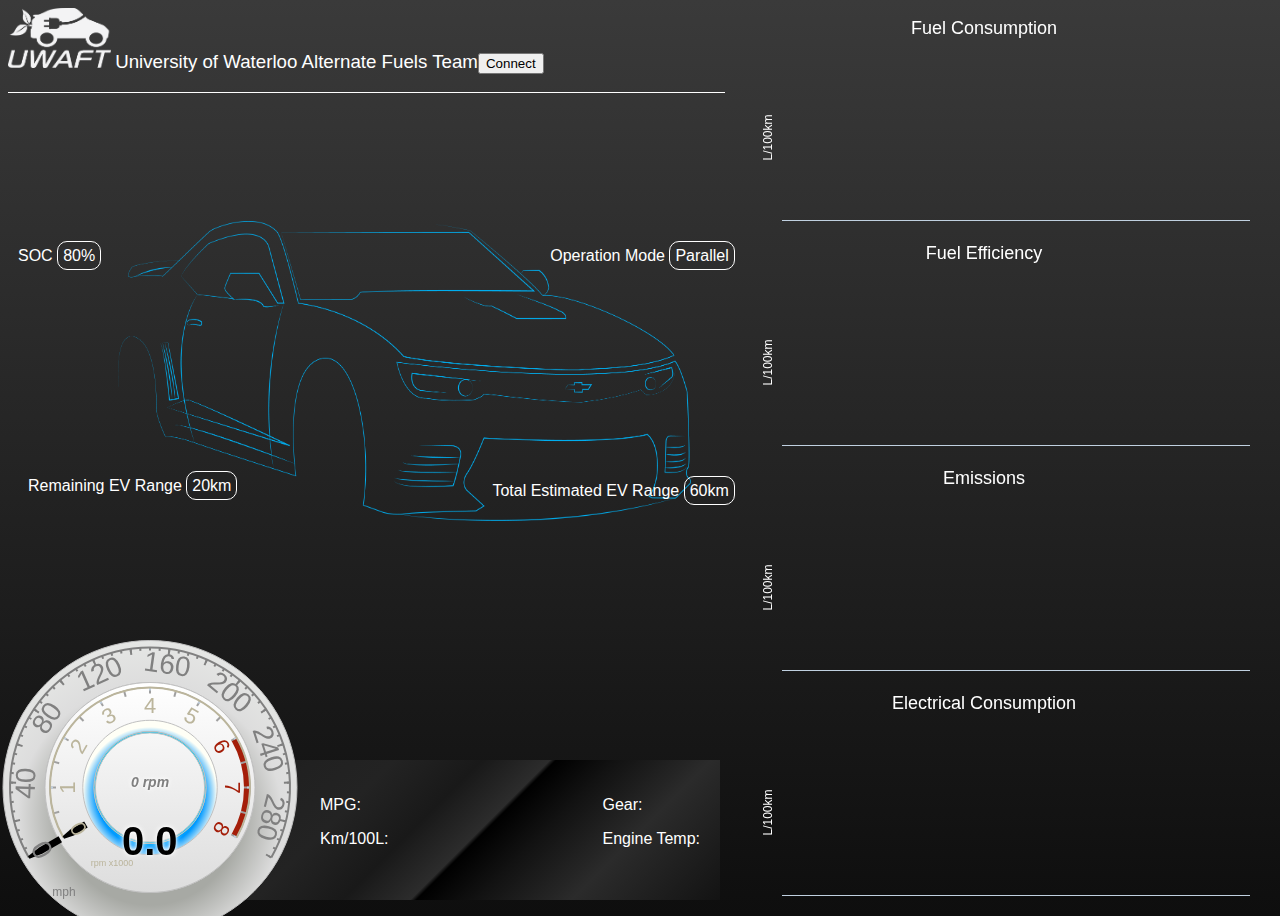
<file: index.html>
<html>
	<head>
	<link rel="stylesheet" type="text/css" href="css/main.css">
	
	<!-- Main Style --> 
	<script type="text/javascript" src="http://ajax.googleapis.com/ajax/libs/jquery/1.8.2/jquery.min.js"></script>
	
	<!-- Highcharts Stuff --> 
	<script src="js/highcharts/js/highcharts.js"></script>
	<script src="js/highcharts/js/highcharts-more.js"></script>
	<script src="js/highcharts/js/modules/exporting.js"></script>
	</head>


	<body>

	<div id='logo'>
		<img src='img/logo.png'  height="60px"/>
		<h3>University of Waterloo Alternate Fuels Team</h3><button id='toggle_connect' onclick='connect()'>Connect</button>
	</div>
	<div id='car'>
		<p style='left:10px; top:10px;'>SOC <span id='soc'>80%</span></p>
		<p style='right:10px; top:10px;'>Operation Mode <span id='operation_mode'>Parallel</span></p>
		<p style='left:20px; bottom:10px;'>Remaining EV Range <span id='ev_range_remaining'> 20km</span></p>	
		<img src="img/car.png" height="100%" style='padding-left:110px;width:80%;height:100%;'/>
		<p style='right:10px; bottom:5px; '>Total Estimated EV Range <span id='ev_range_total'> 60km</span></p>

	</div>

	<!-- class used to enclose gauge and position it --> 
	<div class='speedo'>
		<div id='speedo'></div>
	</div>

	<div id="extra_stats">
		<div class='content'>
			<div class='left'>
				<p>MPG:	<span id='trip_fuel_economy_us'></span></p>
				<p>Km/100L:	<span id='trip_fuel_economy_metric'></span></p>
			</div>
			<div class='right'>
				<p>Gear: <span id='gear'></span></p>
				<p>Engine Temp:<span id='engine_temp'></p>
			</div>
		</div>
	</div>

	<!-- graphs on the side --> 
	<div id='graph_sidebar'>
		<div id="fuel_consumption" 			class="graph"></div>
		<div id="fuel_efficiency" 			class="graph" ></div>
		<div id="emissions" 				class="graph" ></div>
		<div id="electrical_consumption" 	class="graph" ></div>
	</div>




	<!-- Scripts for Graphs --> 
	<script src="js/graphs/fuel_consumption.js"></script>
	<script src="js/graphs/fuel_efficiency.js"></script>
	<script src="js/graphs/emissions.js"></script>
	<script src="js/graphs/electrical_consumption.js"></script>
	<script src="js/graphs/speedo.js"></script>


	<script>
			var ws;
			var url;


			

			// used to set X value of charts 
		    var time = 0; 

			function connect() {

				// Used to add points to all the graphs and gauge
				var fuel_con = $('#fuel_consumption').highcharts();
				var fuel_eff = $('#fuel_efficiency').highcharts();
				var emmissions = $('#emissions').highcharts();
				var elect_cons = $('#electrical_consumption').highcharts();
				var speedo = $('#speedo').highcharts();

				url = "ws://localhost:50002";
				
				if ("WebSocket" in window) {
					ws = new WebSocket(url);
				} else if ("MozWebSocket" in window) {
					ws = new MozWebSocket(url);
				} else {
					alert("This Browser does not support WebSockets");
					return;
				}
				ws.onopen = function(e) {					
					document.getElementById("toggle_connect").innerHTML = "Disconnect";
				};
				
				ws.onerror = function(e) {
					alert("Client: An error occured, see console log for more details.");
					console.log(e);
				};
				
				ws.onclose = function(e) {
					document.getElementById("toggle_connect").innerHTML = "Connect";
				};
				
				ws.onmessage = function(e) {

					// Parse data from Simulink
					var vehicle_data = JSON.parse(e.data).vehicle;
	
					// Update time to plot in next position on next message 
					time += 1;

					//if(time % 10 == 0){ 
						// Add points to graph 

						vehicle_data.fuel_consumption 			= Math.round(parseInt(vehicle_data.fuel_consumption));
						vehicle_data.fuel_economy 				= Math.round(parseInt(vehicle_data.fuel_economy));
						vehicle_data.emissions 					= Math.round(parseInt(vehicle_data.emissions));
						vehicle_data.electrical_consumption 	= Math.round(parseInt(vehicle_data.electrical_consumption));
						vehicle_data.speed 						= Math.round(parseInt(vehicle_data.speed)) * 3.6;
						vehicle_data.engine_speed				= Math.round(parseInt(vehicle_data.engine_speed));
						vehicle_data.soc						= Math.round(parseInt(vehicle_data.soc));
						vehicle_data.ev_range_remaining			= Math.round(parseInt(vehicle_data.ev_range_remaining));
						vehicle_data.trip_fuel_economy_us		= Math.round(parseInt(vehicle_data.trip_fuel_economy_us));
						vehicle_data.trip_fuel_economy_metric	= Math.round(parseInt(vehicle_data.trip_fuel_economy_metric));

						fuel_con.series[0].addPoint([time, vehicle_data.fuel_consumption]);
						fuel_eff.series[0].addPoint([time, vehicle_data.fuel_economy]);
						emmissions.series[0].addPoint([time, vehicle_data.emissions]);
						elect_cons.series[0].addPoint([time, vehicle_data.electrical_consumption]);
						
						console.log("SPEED:" + vehicle_data.speed + "time: " + time );
						console.log(vehicle_data);
							
						// Update speedo				
			            var first = $('#speedo').highcharts().series[0].points[0];       
			            var second = $('#speedo').highcharts().series[1].points[0];       
			            first.update(vehicle_data.speed);     
			            second.update(vehicle_data.engine_speed);   

						//document.getElementById("speed").innerHTML = vehicle_data.speed;
						//document.getElementById("fuel_consumption").innerHTML = vehicle_data.fuel_consumption;
						//document.getElementById("fuel_economy").innerHTML = vehicle_data.fuel_economy;
						//document.getElementById("emissions").innerHTML = vehicle_data.emissions;
						//document.getElementById("electrical_consumption").innerHTML = vehicle_data.electrical_consumption;
						document.getElementById("soc").innerHTML = vehicle_data.soc;
						document.getElementById("ev_range_remaining").innerHTML = vehicle_data.ev_range_remaining;
						document.getElementById("ev_range_total").innerHTML = vehicle_data.ev_range_total;
						document.getElementById("operation_mode").innerHTML = vehicle_data.operation_mode;
						//document.getElementById("engine_speed").innerHTML = vehicle_data.engine_speed;
						document.getElementById("trip_fuel_economy_us").innerHTML = vehicle_data.trip_fuel_economy_us;
						document.getElementById("trip_fuel_economy_metric").innerHTML = vehicle_data.trip_fuel_economy_metric;
						document.getElementById("gear").innerHTML = vehicle_data.gear;
						document.getElementById("engine_temp").innerHTML = vehicle_data.engine_temp;
					//}
				};
			}

			function disconnect() {
				ws.close();
				document.getElementById("toggle_connect").innerHTML = "Connect";
			}

			function toggle_connect() {
				if (document.getElementById("toggle_connect").innerHTML === "Connect") {
					connect();
				} else {
					disconnect();
				}
			}

	</script>


	</body>
</html>
</file>
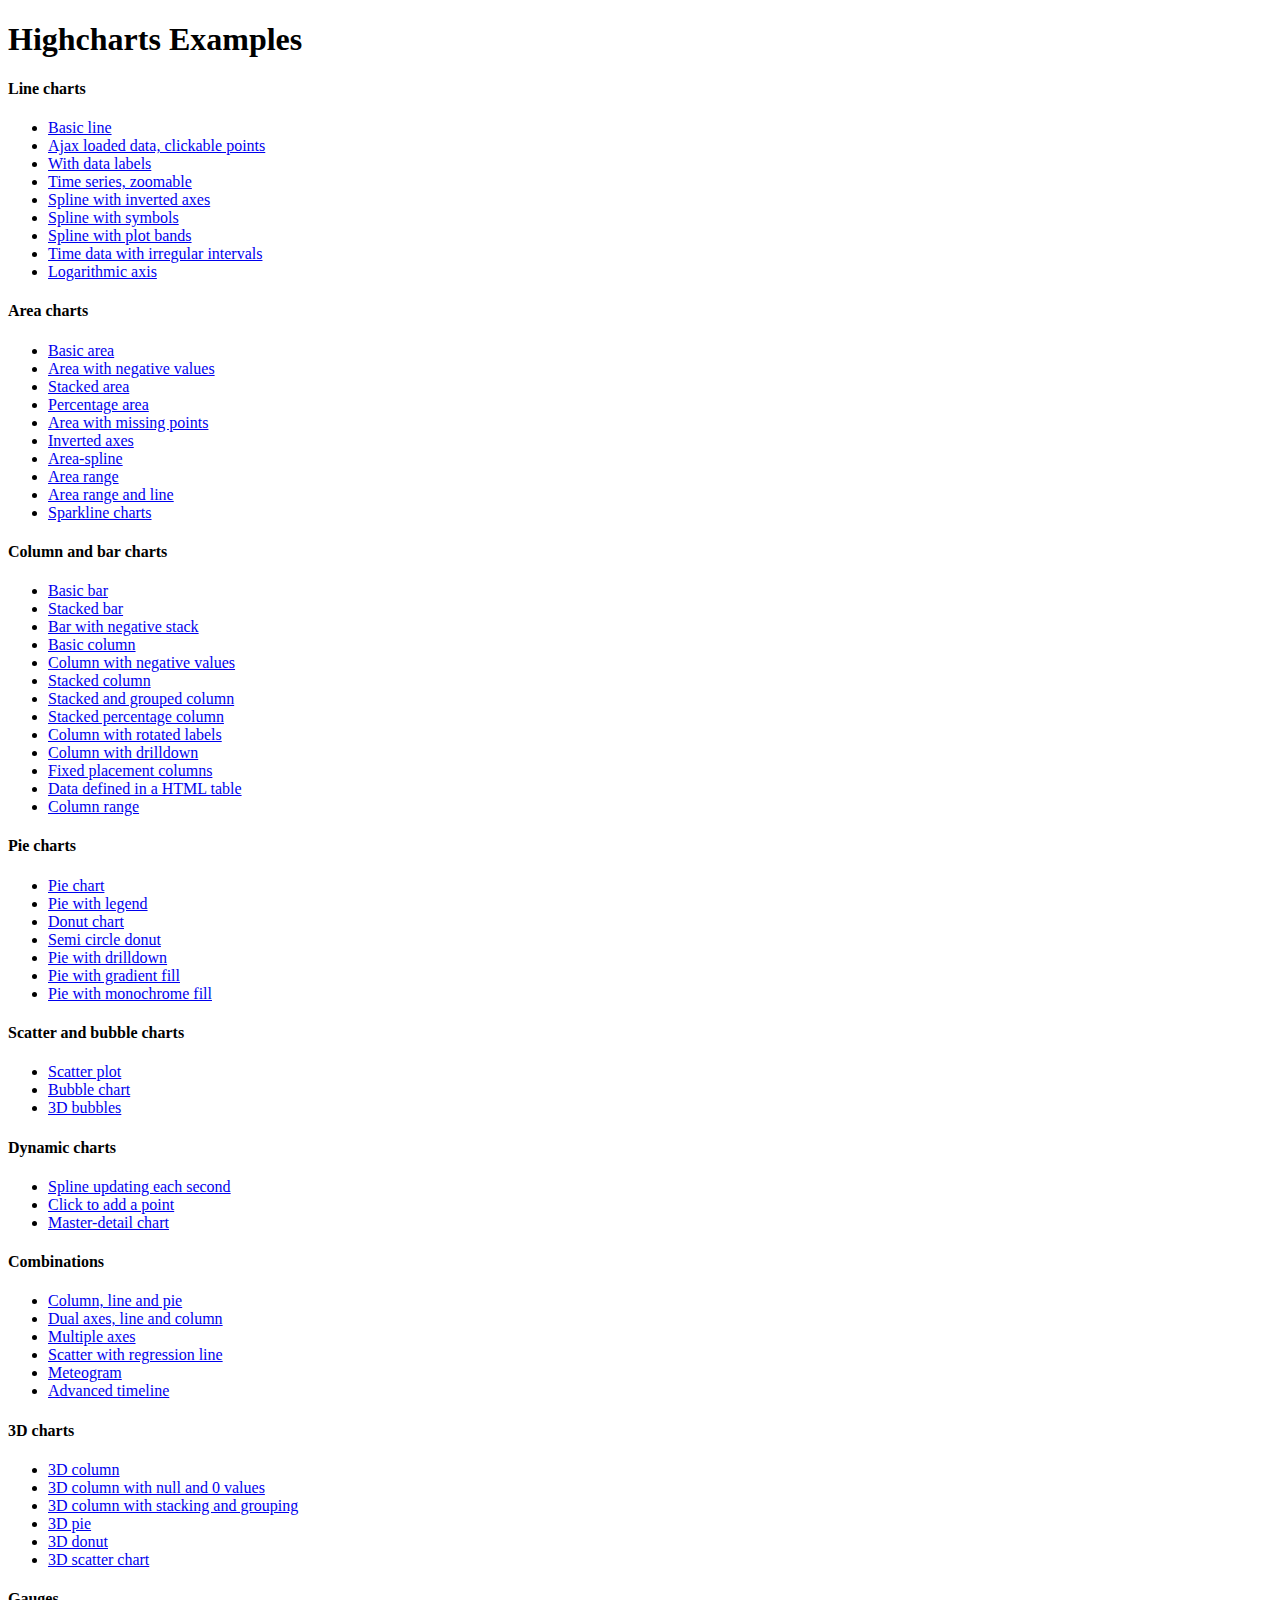
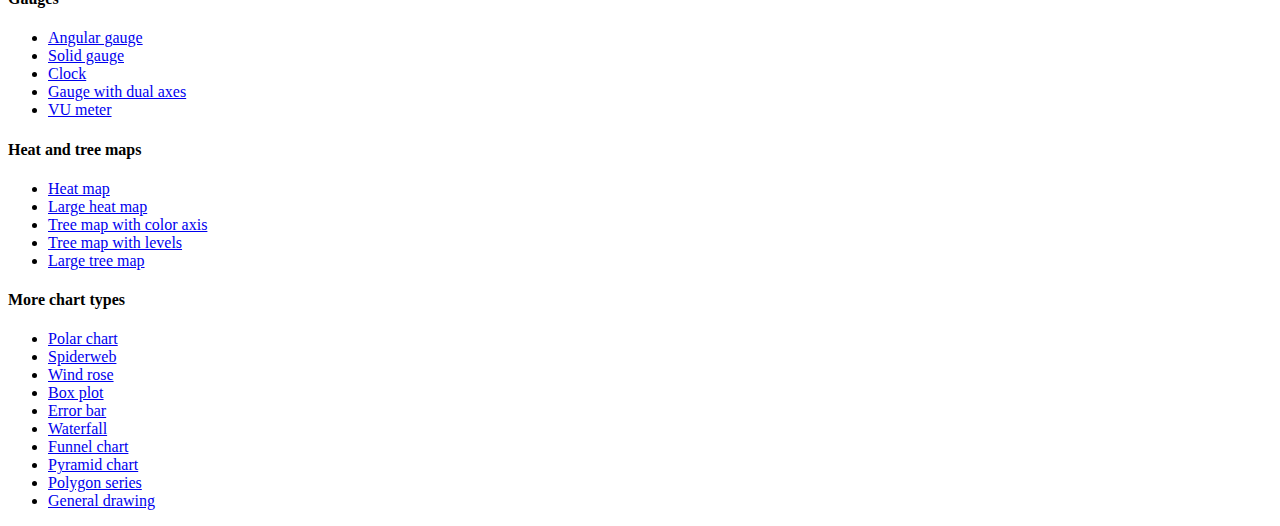
<file: js/highcharts/index.htm>
<!DOCTYPE HTML PUBLIC "-//W3C//DTD HTML 4.01//EN" "http://www.w3.org/TR/html4/strict.dtd">
<html>
	<head>
		<meta http-equiv="Content-Type" content="text/html; charset=utf-8" />
		<title>Highcharts Examples</title>
	</head>
	<body>
		<h1>Highcharts Examples</h1>
		<h4>Line charts</h4>
		<ul>
			<li><a href="examples/line-basic/index.htm">Basic line</a></li>
			<li><a href="examples/line-ajax/index.htm">Ajax loaded data, clickable points</a></li>
			<li><a href="examples/line-labels/index.htm">With data labels</a></li>
			<li><a href="examples/line-time-series/index.htm">Time series, zoomable</a></li>
			<li><a href="examples/spline-inverted/index.htm">Spline with inverted axes</a></li>
			<li><a href="examples/spline-symbols/index.htm">Spline with symbols</a></li>
			<li><a href="examples/spline-plot-bands/index.htm">Spline with plot bands</a></li>
			<li><a href="examples/spline-irregular-time/index.htm">Time data with irregular intervals</a></li>
			<li><a href="examples/line-log-axis/index.htm">Logarithmic axis</a></li>
		</ul>
		<h4>Area charts</h4>
		<ul>
			<li><a href="examples/area-basic/index.htm">Basic area</a></li>
			<li><a href="examples/area-negative/index.htm">Area with negative values</a></li>
			<li><a href="examples/area-stacked/index.htm">Stacked area</a></li>
			<li><a href="examples/area-stacked-percent/index.htm">Percentage area</a></li>
			<li><a href="examples/area-missing/index.htm">Area with missing points</a></li>
			<li><a href="examples/area-inverted/index.htm">Inverted axes</a></li>
			<li><a href="examples/areaspline/index.htm">Area-spline</a></li>
			<li><a href="examples/arearange/index.htm">Area range</a></li>
			<li><a href="examples/arearange-line/index.htm">Area range and line</a></li>
			<li><a href="examples/sparkline/index.htm">Sparkline charts</a></li>
		</ul>
		<h4>Column and bar charts</h4>
		<ul>
			<li><a href="examples/bar-basic/index.htm">Basic bar</a></li>
			<li><a href="examples/bar-stacked/index.htm">Stacked bar</a></li>
			<li><a href="examples/bar-negative-stack/index.htm">Bar with negative stack</a></li>
			<li><a href="examples/column-basic/index.htm">Basic column</a></li>
			<li><a href="examples/column-negative/index.htm">Column with negative values</a></li>
			<li><a href="examples/column-stacked/index.htm">Stacked column</a></li>
			<li><a href="examples/column-stacked-and-grouped/index.htm">Stacked and grouped column</a></li>
			<li><a href="examples/column-stacked-percent/index.htm">Stacked percentage column</a></li>
			<li><a href="examples/column-rotated-labels/index.htm">Column with rotated labels</a></li>
			<li><a href="examples/column-drilldown/index.htm">Column with drilldown</a></li>
			<li><a href="examples/column-placement/index.htm">Fixed placement columns</a></li>
			<li><a href="examples/column-parsed/index.htm">Data defined in a HTML table</a></li>
			<li><a href="examples/columnrange/index.htm">Column range</a></li>
		</ul>
		<h4>Pie charts</h4>
		<ul>
			<li><a href="examples/pie-basic/index.htm">Pie chart</a></li>
			<li><a href="examples/pie-legend/index.htm">Pie with legend</a></li>
			<li><a href="examples/pie-donut/index.htm">Donut chart</a></li>
			<li><a href="examples/pie-semi-circle/index.htm">Semi circle donut</a></li>
			<li><a href="examples/pie-drilldown/index.htm">Pie with drilldown</a></li>
			<li><a href="examples/pie-gradient/index.htm">Pie with gradient fill</a></li>
			<li><a href="examples/pie-monochrome/index.htm">Pie with monochrome fill</a></li>
		</ul>
		<h4>Scatter and bubble charts</h4>
		<ul>
			<li><a href="examples/scatter/index.htm">Scatter plot</a></li>
			<li><a href="examples/bubble/index.htm">Bubble chart</a></li>
			<li><a href="examples/bubble-3d/index.htm">3D bubbles</a></li>
		</ul>
		<h4>Dynamic charts</h4>
		<ul>
			<li><a href="examples/dynamic-update/index.htm">Spline updating each second</a></li>
			<li><a href="examples/dynamic-click-to-add/index.htm">Click to add a point</a></li>
			<li><a href="examples/dynamic-master-detail/index.htm">Master-detail chart</a></li>
		</ul>
		<h4>Combinations</h4>
		<ul>
			<li><a href="examples/combo/index.htm">Column, line and pie</a></li>
			<li><a href="examples/combo-dual-axes/index.htm">Dual axes, line and column</a></li>
			<li><a href="examples/combo-multi-axes/index.htm">Multiple axes</a></li>
			<li><a href="examples/combo-regression/index.htm">Scatter with regression line</a></li>
			<li><a href="examples/combo-meteogram/index.htm">Meteogram</a></li>
			<li><a href="examples/combo-timeline/index.htm">Advanced timeline</a></li>
		</ul>
		<h4>3D charts</h4>
		<ul>
			<li><a href="examples/3d-column-interactive/index.htm">3D column</a></li>
			<li><a href="examples/3d-column-null-values/index.htm">3D column with null and 0 values</a></li>
			<li><a href="examples/3d-column-stacking-grouping/index.htm">3D column with stacking and grouping</a></li>
			<li><a href="examples/3d-pie/index.htm">3D pie</a></li>
			<li><a href="examples/3d-pie-donut/index.htm">3D donut</a></li>
			<li><a href="examples/3d-scatter-draggable/index.htm">3D scatter chart</a></li>
		</ul>
		<h4>Gauges</h4>
		<ul>
			<li><a href="examples/gauge-speedometer/index.htm">Angular gauge</a></li>
			<li><a href="examples/gauge-solid/index.htm">Solid gauge</a></li>
			<li><a href="examples/gauge-clock/index.htm">Clock</a></li>
			<li><a href="examples/gauge-dual/index.htm">Gauge with dual axes</a></li>
			<li><a href="examples/gauge-vu-meter/index.htm">VU meter</a></li>
		</ul>
		<h4>Heat and tree maps</h4>
		<ul>
			<li><a href="examples/heatmap/index.htm">Heat map</a></li>
			<li><a href="examples/heatmap-canvas/index.htm">Large heat map</a></li>
			<li><a href="examples/treemap-coloraxis/index.htm">Tree map with color axis</a></li>
			<li><a href="examples/treemap-with-levels/index.htm">Tree map with levels</a></li>
			<li><a href="examples/treemap-large-dataset/index.htm">Large tree map</a></li>
		</ul>
		<h4>More chart types</h4>
		<ul>
			<li><a href="examples/polar/index.htm">Polar chart</a></li>
			<li><a href="examples/polar-spider/index.htm">Spiderweb</a></li>
			<li><a href="examples/polar-wind-rose/index.htm">Wind rose</a></li>
			<li><a href="examples/box-plot/index.htm">Box plot</a></li>
			<li><a href="examples/error-bar/index.htm">Error bar</a></li>
			<li><a href="examples/waterfall/index.htm">Waterfall</a></li>
			<li><a href="examples/funnel/index.htm">Funnel chart</a></li>
			<li><a href="examples/pyramid/index.htm">Pyramid chart</a></li>
			<li><a href="examples/polygon/index.htm">Polygon series</a></li>
			<li><a href="examples/renderer/index.htm">General drawing</a></li>
		</ul>
	</body>
</html>
</file>
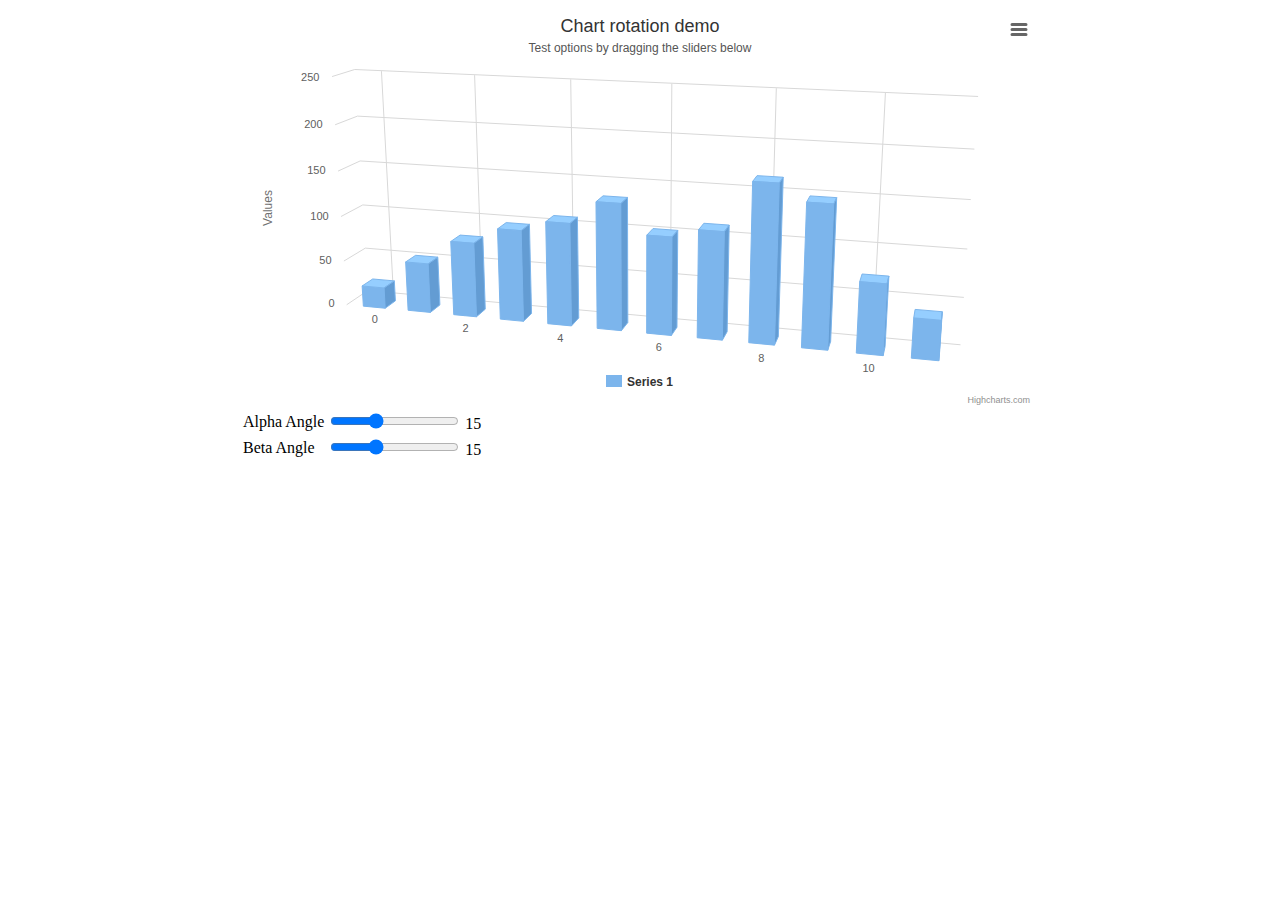
<file: js/highcharts/examples/3d-column-interactive/index.htm>
<!DOCTYPE HTML>
<html>
	<head>
		<meta http-equiv="Content-Type" content="text/html; charset=utf-8">
		<title>Highcharts Example</title>

		<script type="text/javascript" src="http://ajax.googleapis.com/ajax/libs/jquery/1.8.2/jquery.min.js"></script>
		<style type="text/css">
#container, #sliders {
	min-width: 310px; 
	max-width: 800px;
	margin: 0 auto;
}
#container {
	height: 400px; 
}
		</style>
		<script type="text/javascript">
$(function () {
    // Set up the chart
    var chart = new Highcharts.Chart({
        chart: {
            renderTo: 'container',
            type: 'column',
            margin: 75,
            options3d: {
                enabled: true,
                alpha: 15,
                beta: 15,
                depth: 50,
                viewDistance: 25
            }
        },
        title: {
            text: 'Chart rotation demo'
        },
        subtitle: {
            text: 'Test options by dragging the sliders below'
        },
        plotOptions: {
            column: {
                depth: 25
            }
        },
        series: [{
            data: [29.9, 71.5, 106.4, 129.2, 144.0, 176.0, 135.6, 148.5, 216.4, 194.1, 95.6, 54.4]
        }]
    });

    function showValues() {
        $('#R0-value').html(chart.options.chart.options3d.alpha);
        $('#R1-value').html(chart.options.chart.options3d.beta);
    }

    // Activate the sliders
    $('#R0').on('change', function () {
        chart.options.chart.options3d.alpha = this.value;
        showValues();
        chart.redraw(false);
    });
    $('#R1').on('change', function () {
        chart.options.chart.options3d.beta = this.value;
        showValues();
        chart.redraw(false);
    });

    showValues();
});
		</script>
	</head>
	<body>
<script src="../../js/highcharts.js"></script>
<script src="../../js/highcharts-3d.js"></script>
<script src="../../js/modules/exporting.js"></script>

<div id="container"></div>
<div id="sliders">
	<table>
		<tr><td>Alpha Angle</td><td><input id="R0" type="range" min="0" max="45" value="15"/> <span id="R0-value" class="value"></span></td></tr>
	    <tr><td>Beta Angle</td><td><input id="R1" type="range" min="0" max="45" value="15"/> <span id="R1-value" class="value"></span></td></tr>
	</table>
</div>
	</body>
</html>
</file>
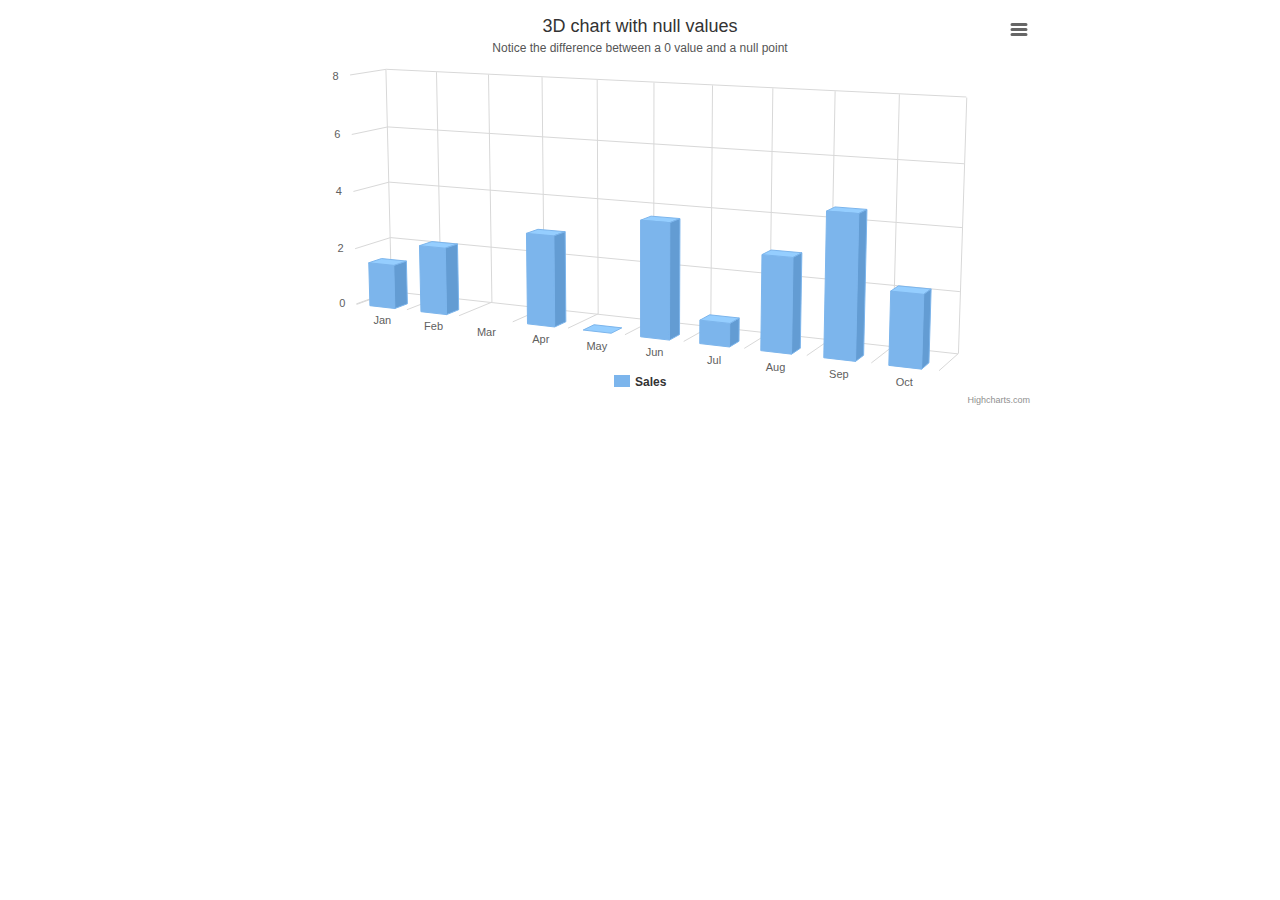
<file: js/highcharts/examples/3d-column-null-values/index.htm>
<!DOCTYPE HTML>
<html>
	<head>
		<meta http-equiv="Content-Type" content="text/html; charset=utf-8">
		<title>Highcharts Example</title>

		<script type="text/javascript" src="http://ajax.googleapis.com/ajax/libs/jquery/1.8.2/jquery.min.js"></script>
		<style type="text/css">
#container {
	height: 400px; 
	min-width: 310px; 
	max-width: 800px;
	margin: 0 auto;
}
		</style>
		<script type="text/javascript">
$(function () {
    $('#container').highcharts({
        chart: {
            type: 'column',
            margin: 75,
            options3d: {
                enabled: true,
                alpha: 10,
                beta: 25,
                depth: 70
            }
        },
        title: {
            text: '3D chart with null values'
        },
        subtitle: {
            text: 'Notice the difference between a 0 value and a null point'
        },
        plotOptions: {
            column: {
                depth: 25
            }
        },
        xAxis: {
            categories: Highcharts.getOptions().lang.shortMonths
        },
        yAxis: {
            title: {
                text: null
            }
        },
        series: [{
            name: 'Sales',
            data: [2, 3, null, 4, 0, 5, 1, 4, 6, 3]
        }]
    });
});
		</script>
	</head>
	<body>

<script src="../../js/highcharts.js"></script>
<script src="../../js/highcharts-3d.js"></script>
<script src="../../js/modules/exporting.js"></script>

<div id="container" style="height: 400px"></div>
	</body>
</html>
</file>
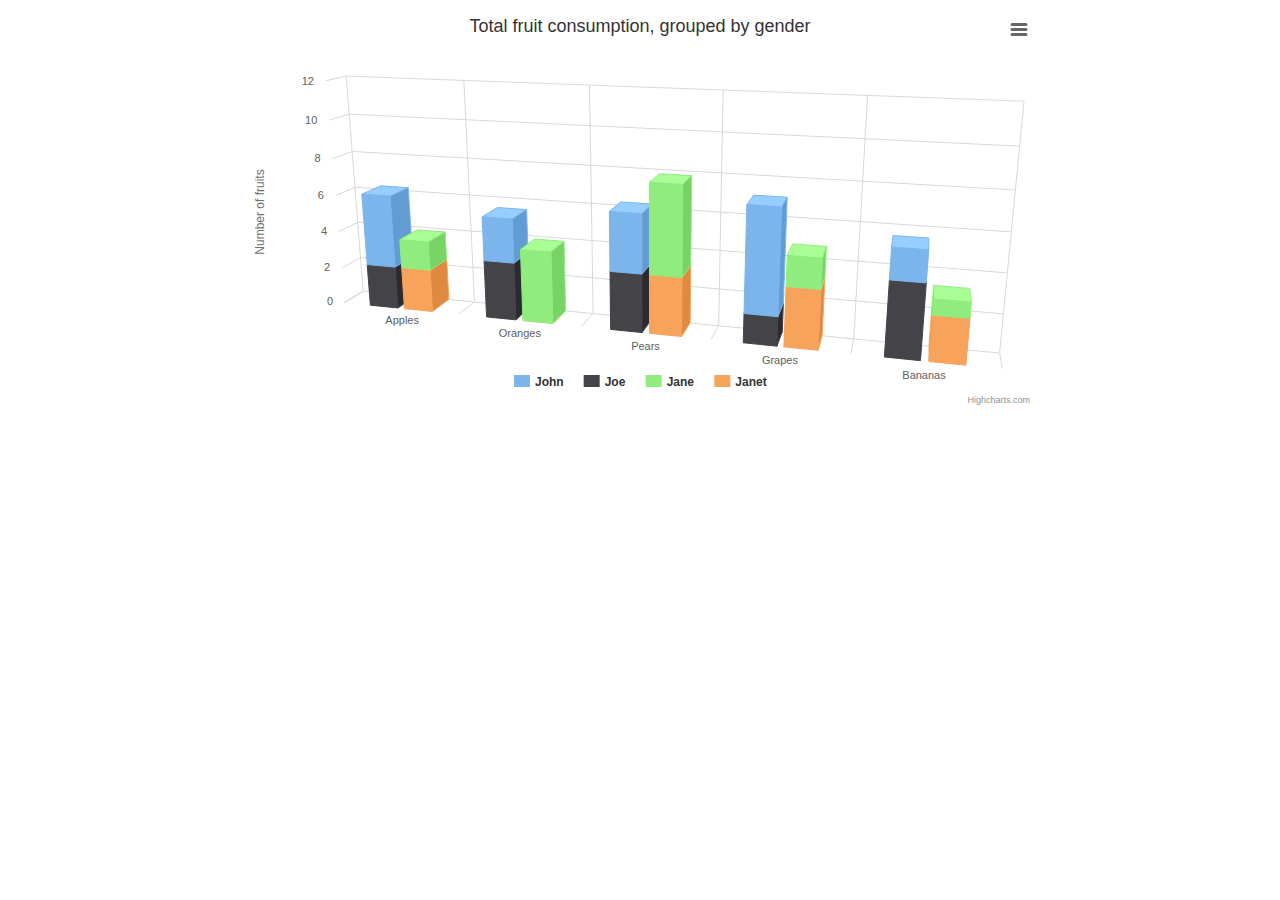
<file: js/highcharts/examples/3d-column-stacking-grouping/index.htm>
<!DOCTYPE HTML>
<html>
	<head>
		<meta http-equiv="Content-Type" content="text/html; charset=utf-8">
		<title>Highcharts Example</title>

		<script type="text/javascript" src="http://ajax.googleapis.com/ajax/libs/jquery/1.8.2/jquery.min.js"></script>
		<style type="text/css">
#container {
	height: 400px; 
	min-width: 310px; 
	max-width: 800px;
	margin: 0 auto;
}
		</style>
		<script type="text/javascript">
$(function () {
    $('#container').highcharts({

        chart: {
            type: 'column',
            options3d: {
                enabled: true,
                alpha: 15,
                beta: 15,
                viewDistance: 25,
                depth: 40
            },
            marginTop: 80,
            marginRight: 40
        },

        title: {
            text: 'Total fruit consumption, grouped by gender'
        },

        xAxis: {
            categories: ['Apples', 'Oranges', 'Pears', 'Grapes', 'Bananas']
        },

        yAxis: {
            allowDecimals: false,
            min: 0,
            title: {
                text: 'Number of fruits'
            }
        },

        tooltip: {
            headerFormat: '<b>{point.key}</b><br>',
            pointFormat: '<span style="color:{series.color}">\u25CF</span> {series.name}: {point.y} / {point.stackTotal}'
        },

        plotOptions: {
            column: {
                stacking: 'normal',
                depth: 40
            }
        },

        series: [{
            name: 'John',
            data: [5, 3, 4, 7, 2],
            stack: 'male'
        }, {
            name: 'Joe',
            data: [3, 4, 4, 2, 5],
            stack: 'male'
        }, {
            name: 'Jane',
            data: [2, 5, 6, 2, 1],
            stack: 'female'
        }, {
            name: 'Janet',
            data: [3, 0, 4, 4, 3],
            stack: 'female'
        }]
    });
});


		</script>
	</head>
	<body>

<script src="../../js/highcharts.js"></script>
<script src="../../js/highcharts-3d.js"></script>
<script src="../../js/modules/exporting.js"></script>

<div id="container" style="height: 400px"></div>
	</body>
</html>
</file>
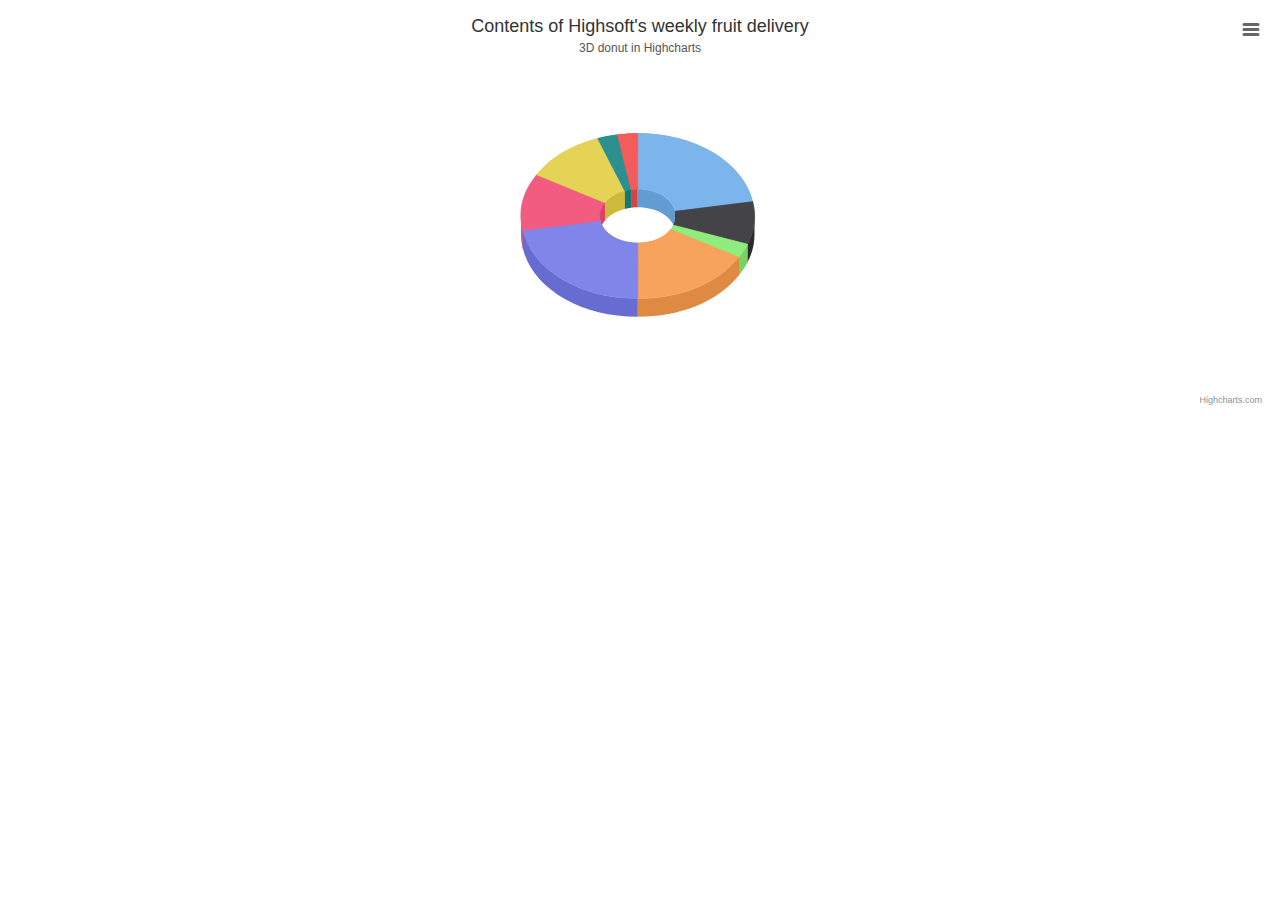
<file: js/highcharts/examples/3d-pie-donut/index.htm>
<!DOCTYPE HTML>
<html>
	<head>
		<meta http-equiv="Content-Type" content="text/html; charset=utf-8">
		<title>Highcharts Example</title>

		<script type="text/javascript" src="http://ajax.googleapis.com/ajax/libs/jquery/1.8.2/jquery.min.js"></script>
		<style type="text/css">
${demo.css}
		</style>
		<script type="text/javascript">
$(function () {
    $('#container').highcharts({
        chart: {
            type: 'pie',
            options3d: {
                enabled: true,
                alpha: 45
            }
        },
        title: {
            text: 'Contents of Highsoft\'s weekly fruit delivery'
        },
        subtitle: {
            text: '3D donut in Highcharts'
        },
        plotOptions: {
            pie: {
                innerSize: 100,
                depth: 45
            }
        },
        series: [{
            name: 'Delivered amount',
            data: [
                ['Bananas', 8],
                ['Kiwi', 3],
                ['Mixed nuts', 1],
                ['Oranges', 6],
                ['Apples', 8],
                ['Pears', 4],
                ['Clementines', 4],
                ['Reddish (bag)', 1],
                ['Grapes (bunch)', 1]
            ]
        }]
    });
});
		</script>
	</head>
	<body>

<script src="../../js/highcharts.js"></script>
<script src="../../js/highcharts-3d.js"></script>
<script src="../../js/modules/exporting.js"></script>

<div id="container" style="height: 400px"></div>
	</body>
</html>
</file>
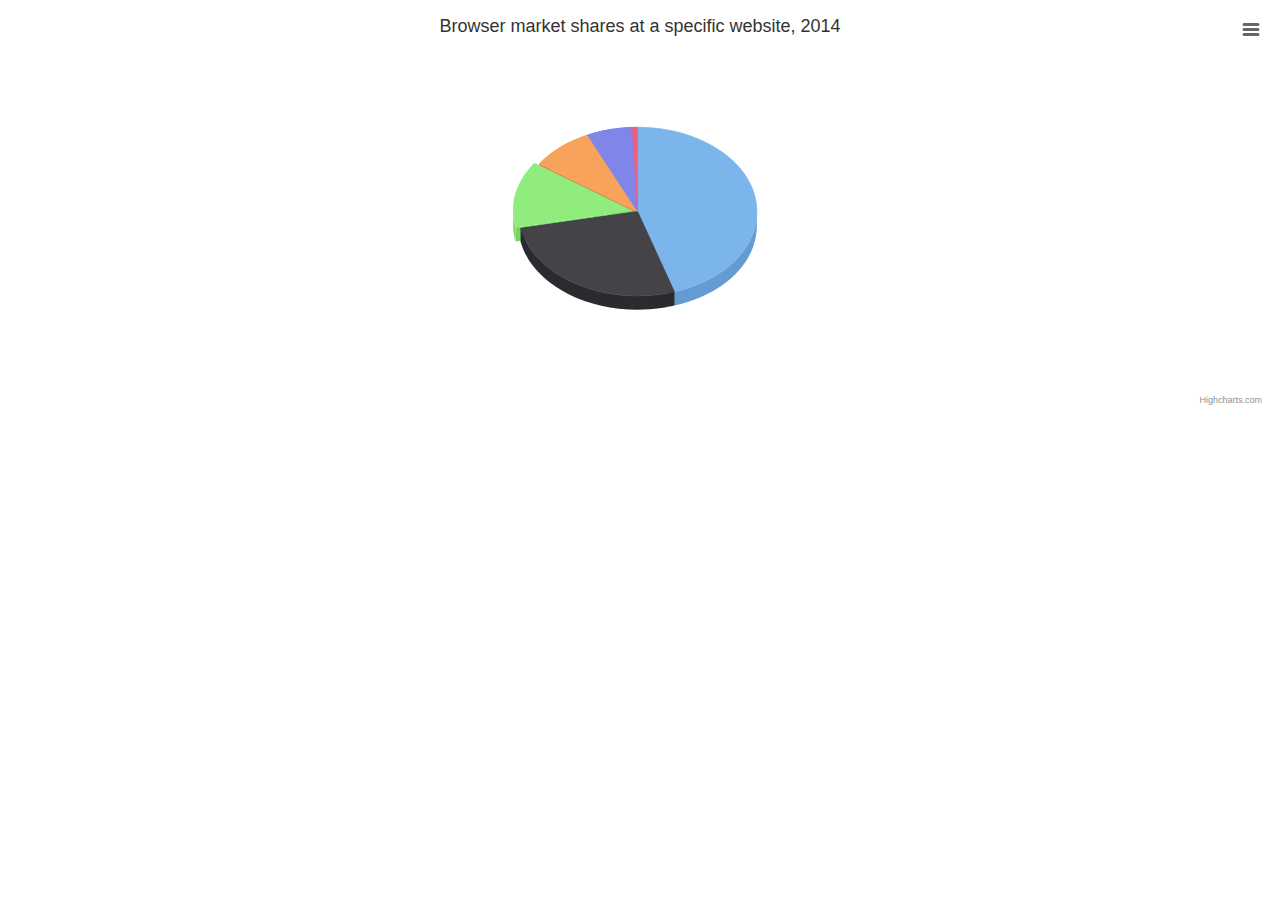
<file: js/highcharts/examples/3d-pie/index.htm>
<!DOCTYPE HTML>
<html>
	<head>
		<meta http-equiv="Content-Type" content="text/html; charset=utf-8">
		<title>Highcharts Example</title>

		<script type="text/javascript" src="http://ajax.googleapis.com/ajax/libs/jquery/1.8.2/jquery.min.js"></script>
		<style type="text/css">
${demo.css}
		</style>
		<script type="text/javascript">
$(function () {
    $('#container').highcharts({
        chart: {
            type: 'pie',
            options3d: {
                enabled: true,
                alpha: 45,
                beta: 0
            }
        },
        title: {
            text: 'Browser market shares at a specific website, 2014'
        },
        tooltip: {
            pointFormat: '{series.name}: <b>{point.percentage:.1f}%</b>'
        },
        plotOptions: {
            pie: {
                allowPointSelect: true,
                cursor: 'pointer',
                depth: 35,
                dataLabels: {
                    enabled: true,
                    format: '{point.name}'
                }
            }
        },
        series: [{
            type: 'pie',
            name: 'Browser share',
            data: [
                ['Firefox',   45.0],
                ['IE',       26.8],
                {
                    name: 'Chrome',
                    y: 12.8,
                    sliced: true,
                    selected: true
                },
                ['Safari',    8.5],
                ['Opera',     6.2],
                ['Others',   0.7]
            ]
        }]
    });
});
		</script>
	</head>
	<body>

<script src="../../js/highcharts.js"></script>
<script src="../../js/highcharts-3d.js"></script>
<script src="../../js/modules/exporting.js"></script>

<div id="container" style="height: 400px"></div>
	</body>
</html>
</file>
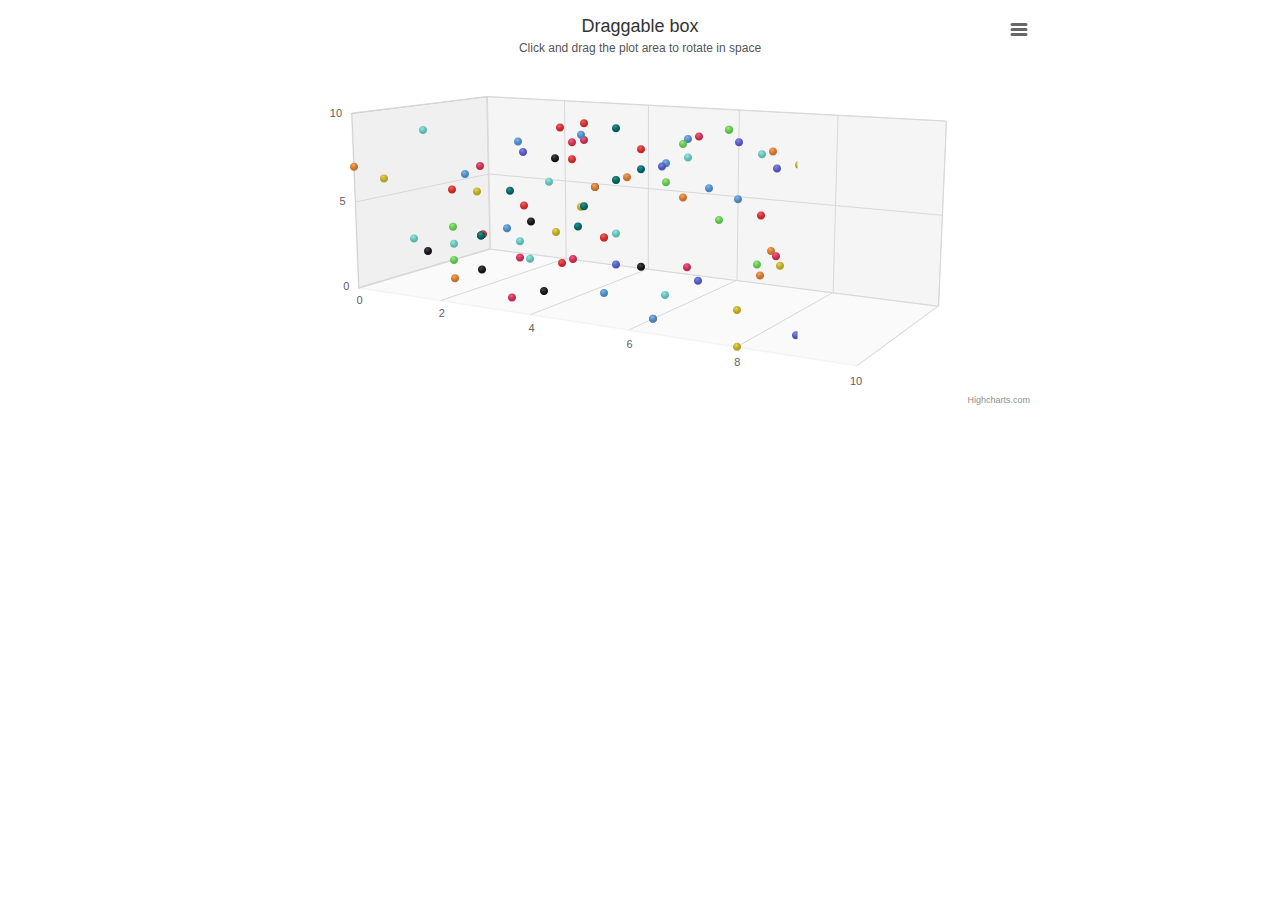
<file: js/highcharts/examples/3d-scatter-draggable/index.htm>
<!DOCTYPE HTML>
<html>
	<head>
		<meta http-equiv="Content-Type" content="text/html; charset=utf-8">
		<title>Highcharts Example</title>

		<script type="text/javascript" src="http://ajax.googleapis.com/ajax/libs/jquery/1.8.2/jquery.min.js"></script>
		<style type="text/css">
#container {
	height: 400px; 
	min-width: 310px; 
	max-width: 800px;
	margin: 0 auto;
}
		</style>
		<script type="text/javascript">
$(function () {

    // Give the points a 3D feel by adding a radial gradient
    Highcharts.getOptions().colors = $.map(Highcharts.getOptions().colors, function (color) {
        return {
            radialGradient: {
                cx: 0.4,
                cy: 0.3,
                r: 0.5
            },
            stops: [
                [0, color],
                [1, Highcharts.Color(color).brighten(-0.2).get('rgb')]
            ]
        };
    });

    // Set up the chart
    var chart = new Highcharts.Chart({
        chart: {
            renderTo: 'container',
            margin: 100,
            type: 'scatter',
            options3d: {
                enabled: true,
                alpha: 10,
                beta: 30,
                depth: 250,
                viewDistance: 5,

                frame: {
                    bottom: { size: 1, color: 'rgba(0,0,0,0.02)' },
                    back: { size: 1, color: 'rgba(0,0,0,0.04)' },
                    side: { size: 1, color: 'rgba(0,0,0,0.06)' }
                }
            }
        },
        title: {
            text: 'Draggable box'
        },
        subtitle: {
            text: 'Click and drag the plot area to rotate in space'
        },
        plotOptions: {
            scatter: {
                width: 10,
                height: 10,
                depth: 10
            }
        },
        yAxis: {
            min: 0,
            max: 10,
            title: null
        },
        xAxis: {
            min: 0,
            max: 10,
            gridLineWidth: 1
        },
        zAxis: {
            min: 0,
            max: 10
        },
        legend: {
            enabled: false
        },
        series: [{
            name: 'Reading',
            colorByPoint: true,
            data: [[1, 6, 5], [8, 7, 9], [1, 3, 4], [4, 6, 8], [5, 7, 7], [6, 9, 6], [7, 0, 5], [2, 3, 3], [3, 9, 8], [3, 6, 5], [4, 9, 4], [2, 3, 3], [6, 9, 9], [0, 7, 0], [7, 7, 9], [7, 2, 9], [0, 6, 2], [4, 6, 7], [3, 7, 7], [0, 1, 7], [2, 8, 6], [2, 3, 7], [6, 4, 8], [3, 5, 9], [7, 9, 5], [3, 1, 7], [4, 4, 2], [3, 6, 2], [3, 1, 6], [6, 8, 5], [6, 6, 7], [4, 1, 1], [7, 2, 7], [7, 7, 0], [8, 8, 9], [9, 4, 1], [8, 3, 4], [9, 8, 9], [3, 5, 3], [0, 2, 4], [6, 0, 2], [2, 1, 3], [5, 8, 9], [2, 1, 1], [9, 7, 6], [3, 0, 2], [9, 9, 0], [3, 4, 8], [2, 6, 1], [8, 9, 2], [7, 6, 5], [6, 3, 1], [9, 3, 1], [8, 9, 3], [9, 1, 0], [3, 8, 7], [8, 0, 0], [4, 9, 7], [8, 6, 2], [4, 3, 0], [2, 3, 5], [9, 1, 4], [1, 1, 4], [6, 0, 2], [6, 1, 6], [3, 8, 8], [8, 8, 7], [5, 5, 0], [3, 9, 6], [5, 4, 3], [6, 8, 3], [0, 1, 5], [6, 7, 3], [8, 3, 2], [3, 8, 3], [2, 1, 6], [4, 6, 7], [8, 9, 9], [5, 4, 2], [6, 1, 3], [6, 9, 5], [4, 8, 2], [9, 7, 4], [5, 4, 2], [9, 6, 1], [2, 7, 3], [4, 5, 4], [6, 8, 1], [3, 4, 0], [2, 2, 6], [5, 1, 2], [9, 9, 7], [6, 9, 9], [8, 4, 3], [4, 1, 7], [6, 2, 5], [0, 4, 9], [3, 5, 9], [6, 9, 1], [1, 9, 2]]
        }]
    });


    // Add mouse events for rotation
    $(chart.container).bind('mousedown.hc touchstart.hc', function (e) {
        e = chart.pointer.normalize(e);

        var posX = e.pageX,
            posY = e.pageY,
            alpha = chart.options.chart.options3d.alpha,
            beta = chart.options.chart.options3d.beta,
            newAlpha,
            newBeta,
            sensitivity = 5; // lower is more sensitive

        $(document).bind({
            'mousemove.hc touchdrag.hc': function (e) {
                // Run beta
                newBeta = beta + (posX - e.pageX) / sensitivity;
                newBeta = Math.min(100, Math.max(-100, newBeta));
                chart.options.chart.options3d.beta = newBeta;

                // Run alpha
                newAlpha = alpha + (e.pageY - posY) / sensitivity;
                newAlpha = Math.min(100, Math.max(-100, newAlpha));
                chart.options.chart.options3d.alpha = newAlpha;

                chart.redraw(false);
            },
            'mouseup touchend': function () {
                $(document).unbind('.hc');
            }
        });
    });

});
		</script>
	</head>
	<body>

<script src="../../js/highcharts.js"></script>
<script src="../../js/highcharts-3d.js"></script>
<script src="../../js/modules/exporting.js"></script>

<div id="container" style="height: 400px"></div>
	</body>
</html>
</file>
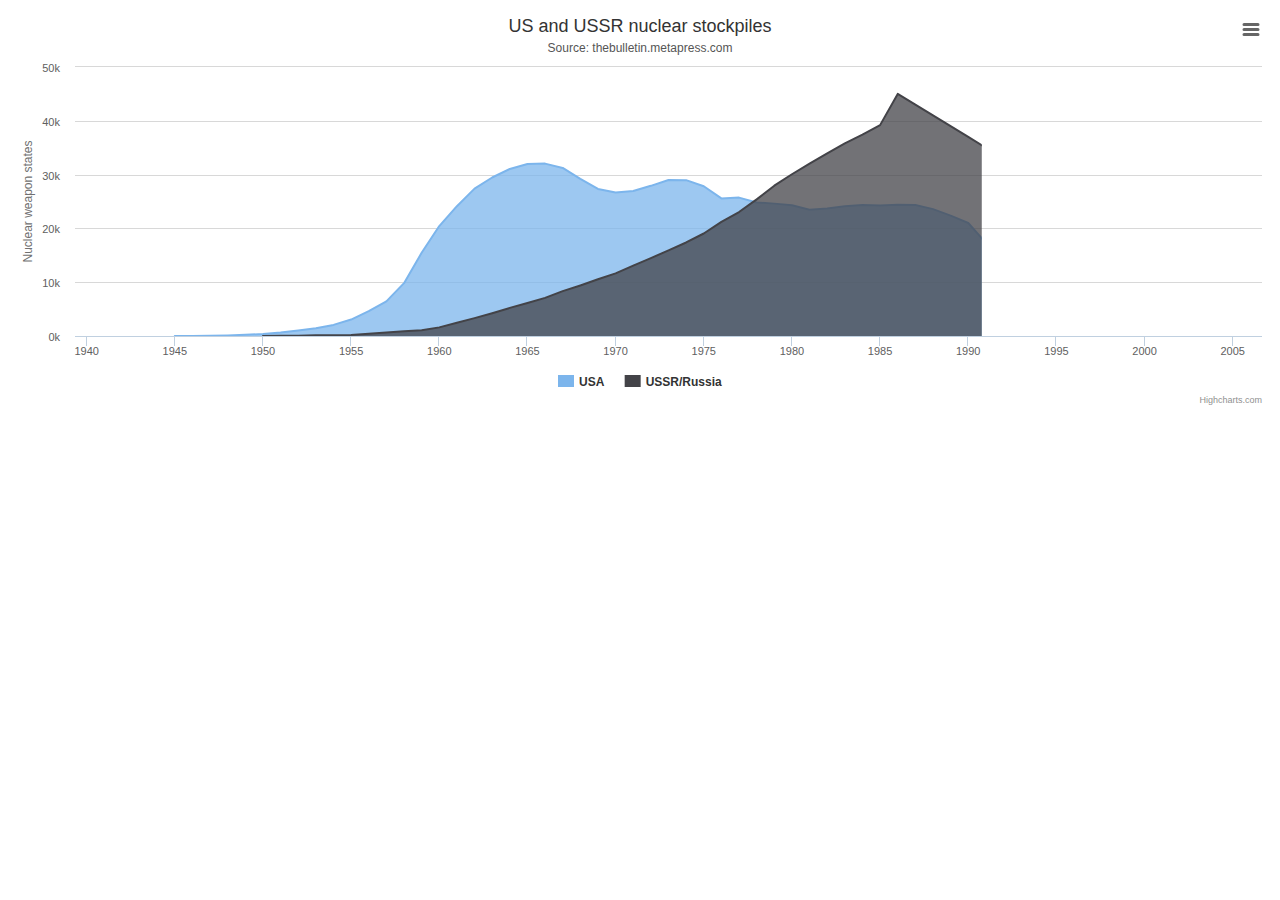
<file: js/highcharts/examples/area-basic/index.htm>
<!DOCTYPE HTML>
<html>
	<head>
		<meta http-equiv="Content-Type" content="text/html; charset=utf-8">
		<title>Highcharts Example</title>

		<script type="text/javascript" src="http://ajax.googleapis.com/ajax/libs/jquery/1.8.2/jquery.min.js"></script>
		<style type="text/css">
${demo.css}
		</style>
		<script type="text/javascript">
$(function () {
    $('#container').highcharts({
        chart: {
            type: 'area'
        },
        title: {
            text: 'US and USSR nuclear stockpiles'
        },
        subtitle: {
            text: 'Source: <a href="http://thebulletin.metapress.com/content/c4120650912x74k7/fulltext.pdf">' +
                'thebulletin.metapress.com</a>'
        },
        xAxis: {
            allowDecimals: false,
            labels: {
                formatter: function () {
                    return this.value; // clean, unformatted number for year
                }
            }
        },
        yAxis: {
            title: {
                text: 'Nuclear weapon states'
            },
            labels: {
                formatter: function () {
                    return this.value / 1000 + 'k';
                }
            }
        },
        tooltip: {
            pointFormat: '{series.name} produced <b>{point.y:,.0f}</b><br/>warheads in {point.x}'
        },
        plotOptions: {
            area: {
                pointStart: 1940,
                marker: {
                    enabled: false,
                    symbol: 'circle',
                    radius: 2,
                    states: {
                        hover: {
                            enabled: true
                        }
                    }
                }
            }
        },
        series: [{
            name: 'USA',
            data: [null, null, null, null, null, 6, 11, 32, 110, 235, 369, 640,
                1005, 1436, 2063, 3057, 4618, 6444, 9822, 15468, 20434, 24126,
                27387, 29459, 31056, 31982, 32040, 31233, 29224, 27342, 26662,
                26956, 27912, 28999, 28965, 27826, 25579, 25722, 24826, 24605,
                24304, 23464, 23708, 24099, 24357, 24237, 24401, 24344, 23586,
                22380, 21004, 17287, 14747, 13076, 12555, 12144, 11009, 10950,
                10871, 10824, 10577, 10527, 10475, 10421, 10358, 10295, 10104]
        }, {
            name: 'USSR/Russia',
            data: [null, null, null, null, null, null, null, null, null, null,
                5, 25, 50, 120, 150, 200, 426, 660, 869, 1060, 1605, 2471, 3322,
                4238, 5221, 6129, 7089, 8339, 9399, 10538, 11643, 13092, 14478,
                15915, 17385, 19055, 21205, 23044, 25393, 27935, 30062, 32049,
                33952, 35804, 37431, 39197, 45000, 43000, 41000, 39000, 37000,
                35000, 33000, 31000, 29000, 27000, 25000, 24000, 23000, 22000,
                21000, 20000, 19000, 18000, 18000, 17000, 16000]
        }]
    });
});
		</script>
	</head>
	<body>
<script src="../../js/highcharts.js"></script>
<script src="../../js/modules/exporting.js"></script>

<div id="container" style="min-width: 310px; height: 400px; margin: 0 auto"></div>

	</body>
</html>
</file>
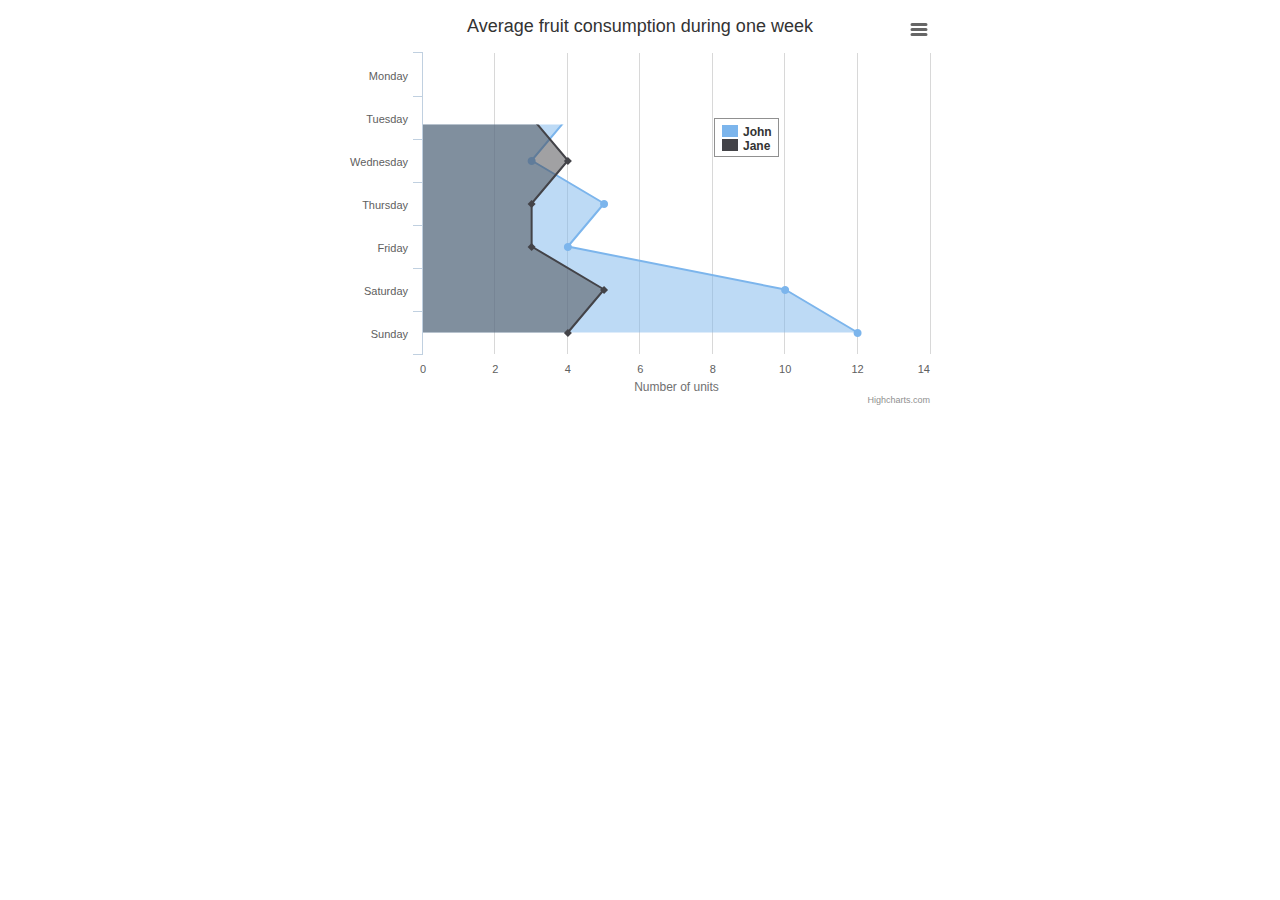
<file: js/highcharts/examples/area-inverted/index.htm>
<!DOCTYPE HTML>
<html>
	<head>
		<meta http-equiv="Content-Type" content="text/html; charset=utf-8">
		<title>Highcharts Example</title>

		<script type="text/javascript" src="http://ajax.googleapis.com/ajax/libs/jquery/1.8.2/jquery.min.js"></script>
		<style type="text/css">
${demo.css}
		</style>
		<script type="text/javascript">
$(function () {
    $('#container').highcharts({
        chart: {
            type: 'area',
            inverted: true
        },
        title: {
            text: 'Average fruit consumption during one week'
        },
        subtitle: {
            style: {
                position: 'absolute',
                right: '0px',
                bottom: '10px'
            }
        },
        legend: {
            layout: 'vertical',
            align: 'right',
            verticalAlign: 'top',
            x: -150,
            y: 100,
            floating: true,
            borderWidth: 1,
            backgroundColor: (Highcharts.theme && Highcharts.theme.legendBackgroundColor) || '#FFFFFF'
        },
        xAxis: {
            categories: [
                'Monday',
                'Tuesday',
                'Wednesday',
                'Thursday',
                'Friday',
                'Saturday',
                'Sunday'
            ]
        },
        yAxis: {
            title: {
                text: 'Number of units'
            },
            labels: {
                formatter: function () {
                    return this.value;
                }
            },
            min: 0
        },
        plotOptions: {
            area: {
                fillOpacity: 0.5
            }
        },
        series: [{
            name: 'John',
            data: [3, 4, 3, 5, 4, 10, 12]
        }, {
            name: 'Jane',
            data: [1, 3, 4, 3, 3, 5, 4]
        }]
    });
});
		</script>
	</head>
	<body>
<script src="../../js/highcharts.js"></script>
<script src="../../js/modules/exporting.js"></script>

<div id="container" style="min-width: 310px; height: 400px; max-width: 600px; margin: 0 auto"></div>

	</body>
</html>
</file>
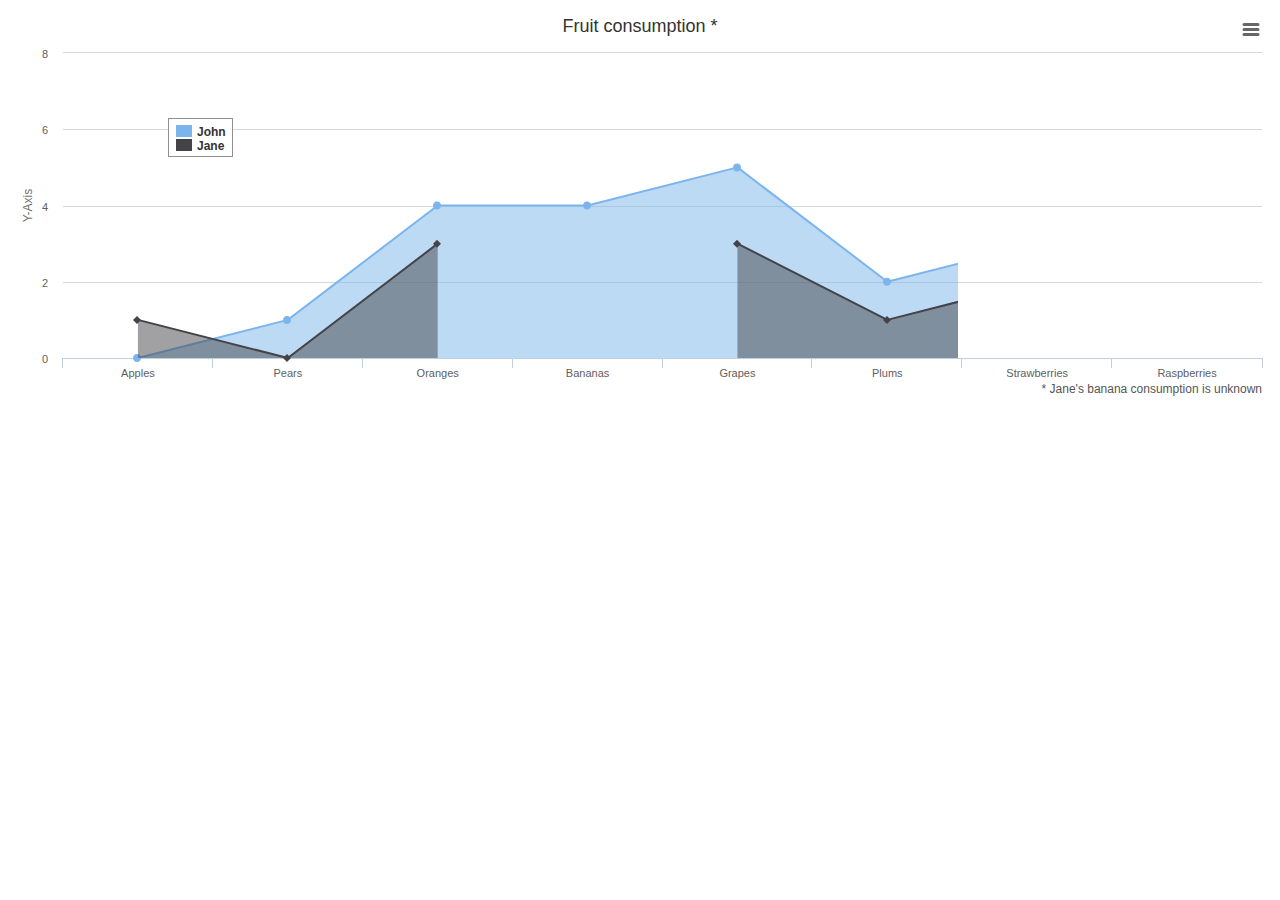
<file: js/highcharts/examples/area-missing/index.htm>
<!DOCTYPE HTML>
<html>
	<head>
		<meta http-equiv="Content-Type" content="text/html; charset=utf-8">
		<title>Highcharts Example</title>

		<script type="text/javascript" src="http://ajax.googleapis.com/ajax/libs/jquery/1.8.2/jquery.min.js"></script>
		<style type="text/css">
${demo.css}
		</style>
		<script type="text/javascript">
$(function () {
    $('#container').highcharts({
        chart: {
            type: 'area',
            spacingBottom: 30
        },
        title: {
            text: 'Fruit consumption *'
        },
        subtitle: {
            text: '* Jane\'s banana consumption is unknown',
            floating: true,
            align: 'right',
            verticalAlign: 'bottom',
            y: 15
        },
        legend: {
            layout: 'vertical',
            align: 'left',
            verticalAlign: 'top',
            x: 150,
            y: 100,
            floating: true,
            borderWidth: 1,
            backgroundColor: (Highcharts.theme && Highcharts.theme.legendBackgroundColor) || '#FFFFFF'
        },
        xAxis: {
            categories: ['Apples', 'Pears', 'Oranges', 'Bananas', 'Grapes', 'Plums', 'Strawberries', 'Raspberries']
        },
        yAxis: {
            title: {
                text: 'Y-Axis'
            },
            labels: {
                formatter: function () {
                    return this.value;
                }
            }
        },
        tooltip: {
            formatter: function () {
                return '<b>' + this.series.name + '</b><br/>' +
                    this.x + ': ' + this.y;
            }
        },
        plotOptions: {
            area: {
                fillOpacity: 0.5
            }
        },
        credits: {
            enabled: false
        },
        series: [{
            name: 'John',
            data: [0, 1, 4, 4, 5, 2, 3, 7]
        }, {
            name: 'Jane',
            data: [1, 0, 3, null, 3, 1, 2, 1]
        }]
    });
});
		</script>
	</head>
	<body>
<script src="../../js/highcharts.js"></script>
<script src="../../js/modules/exporting.js"></script>

<div id="container" style="min-width: 310px; height: 400px; margin: 0 auto"></div>

	</body>
</html>
</file>
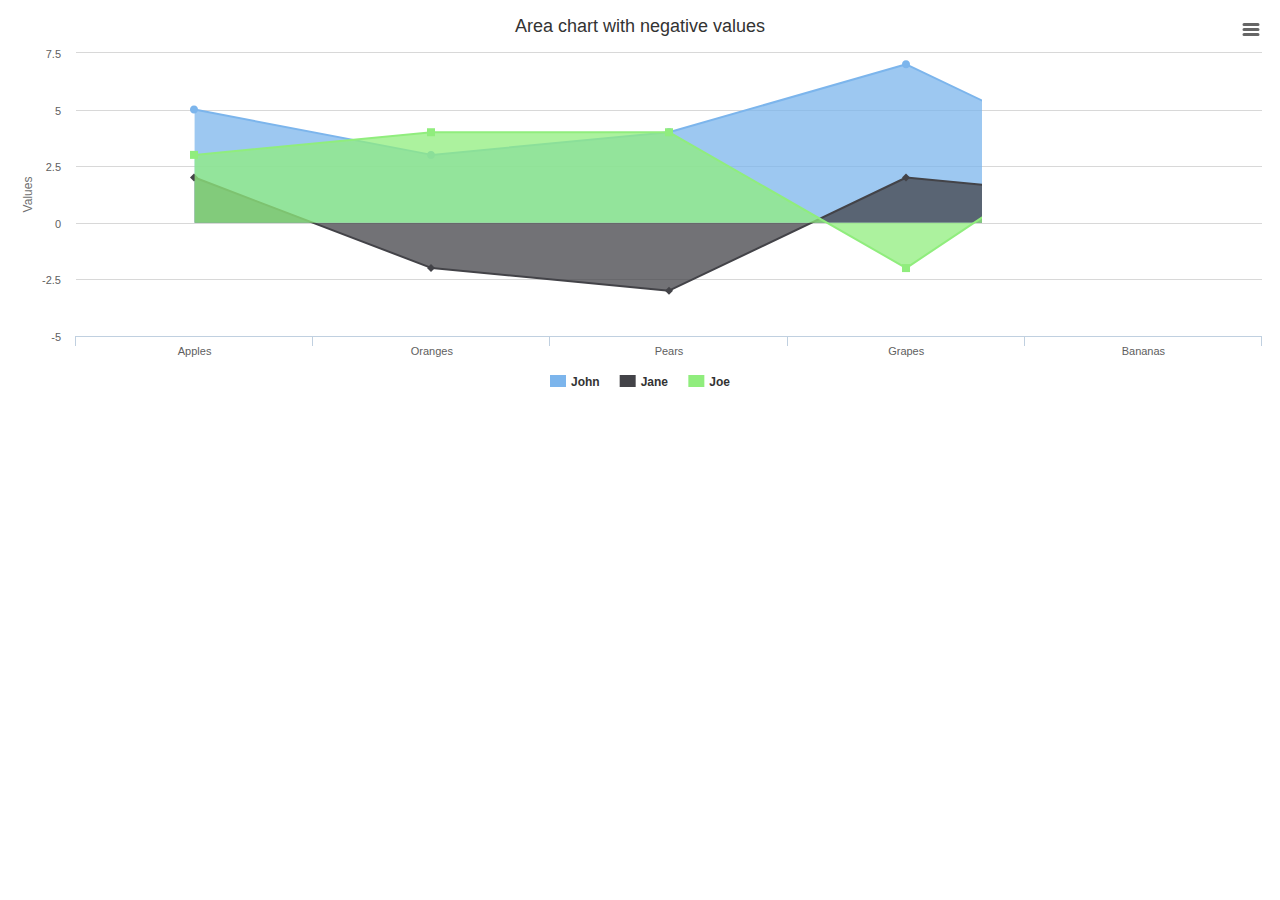
<file: js/highcharts/examples/area-negative/index.htm>
<!DOCTYPE HTML>
<html>
	<head>
		<meta http-equiv="Content-Type" content="text/html; charset=utf-8">
		<title>Highcharts Example</title>

		<script type="text/javascript" src="http://ajax.googleapis.com/ajax/libs/jquery/1.8.2/jquery.min.js"></script>
		<style type="text/css">
${demo.css}
		</style>
		<script type="text/javascript">
$(function () {
    $('#container').highcharts({
        chart: {
            type: 'area'
        },
        title: {
            text: 'Area chart with negative values'
        },
        xAxis: {
            categories: ['Apples', 'Oranges', 'Pears', 'Grapes', 'Bananas']
        },
        credits: {
            enabled: false
        },
        series: [{
            name: 'John',
            data: [5, 3, 4, 7, 2]
        }, {
            name: 'Jane',
            data: [2, -2, -3, 2, 1]
        }, {
            name: 'Joe',
            data: [3, 4, 4, -2, 5]
        }]
    });
});
		</script>
	</head>
	<body>
<script src="../../js/highcharts.js"></script>
<script src="../../js/modules/exporting.js"></script>

<div id="container" style="min-width: 310px; height: 400px; margin: 0 auto"></div>

	</body>
</html>
</file>
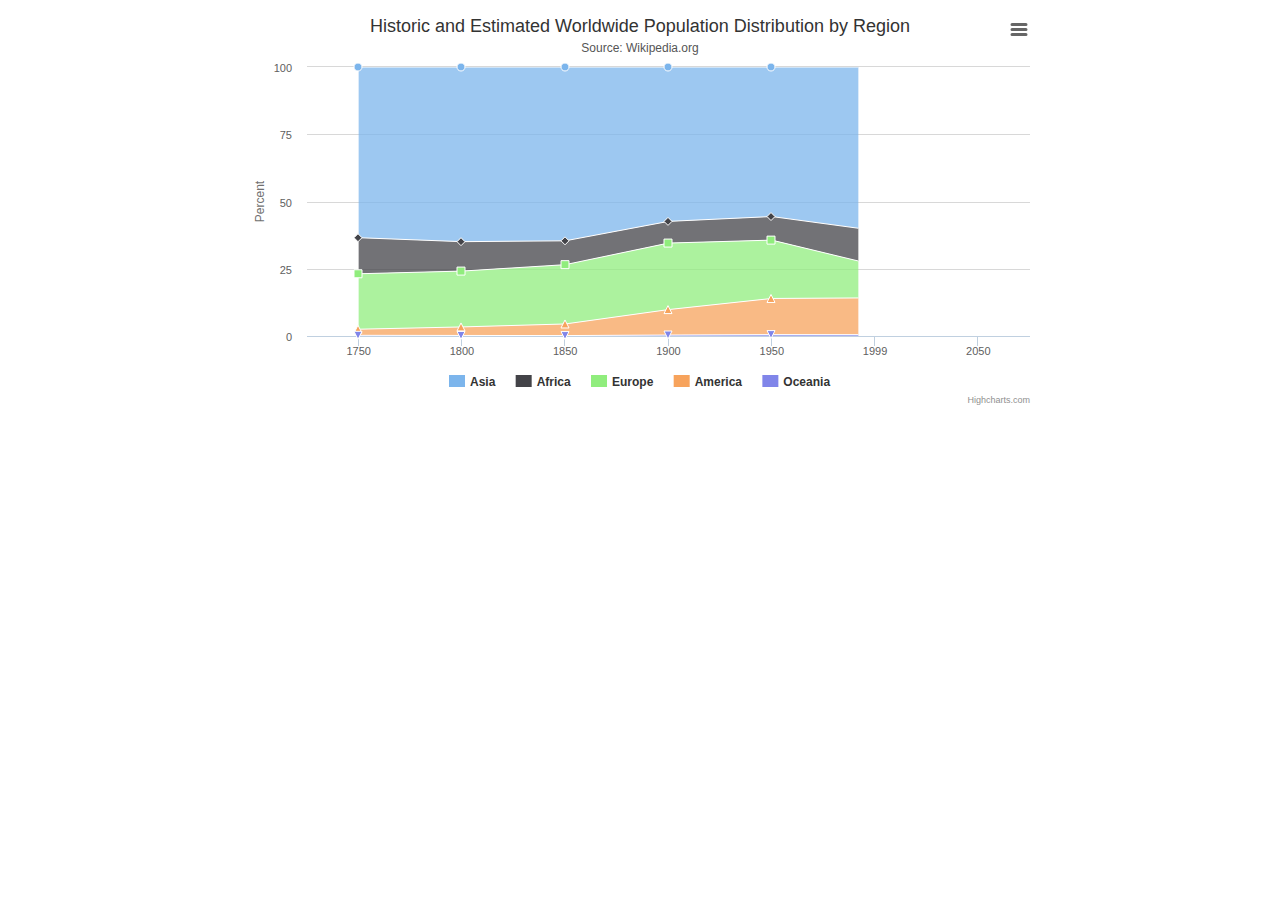
<file: js/highcharts/examples/area-stacked-percent/index.htm>
<!DOCTYPE HTML>
<html>
	<head>
		<meta http-equiv="Content-Type" content="text/html; charset=utf-8">
		<title>Highcharts Example</title>

		<script type="text/javascript" src="http://ajax.googleapis.com/ajax/libs/jquery/1.8.2/jquery.min.js"></script>
		<style type="text/css">
${demo.css}
		</style>
		<script type="text/javascript">
$(function () {
    $('#container').highcharts({
        chart: {
            type: 'area'
        },
        title: {
            text: 'Historic and Estimated Worldwide Population Distribution by Region'
        },
        subtitle: {
            text: 'Source: Wikipedia.org'
        },
        xAxis: {
            categories: ['1750', '1800', '1850', '1900', '1950', '1999', '2050'],
            tickmarkPlacement: 'on',
            title: {
                enabled: false
            }
        },
        yAxis: {
            title: {
                text: 'Percent'
            }
        },
        tooltip: {
            pointFormat: '<span style="color:{series.color}">{series.name}</span>: <b>{point.percentage:.1f}%</b> ({point.y:,.0f} millions)<br/>',
            shared: true
        },
        plotOptions: {
            area: {
                stacking: 'percent',
                lineColor: '#ffffff',
                lineWidth: 1,
                marker: {
                    lineWidth: 1,
                    lineColor: '#ffffff'
                }
            }
        },
        series: [{
            name: 'Asia',
            data: [502, 635, 809, 947, 1402, 3634, 5268]
        }, {
            name: 'Africa',
            data: [106, 107, 111, 133, 221, 767, 1766]
        }, {
            name: 'Europe',
            data: [163, 203, 276, 408, 547, 729, 628]
        }, {
            name: 'America',
            data: [18, 31, 54, 156, 339, 818, 1201]
        }, {
            name: 'Oceania',
            data: [2, 2, 2, 6, 13, 30, 46]
        }]
    });
});
		</script>
	</head>
	<body>
<script src="../../js/highcharts.js"></script>
<script src="../../js/modules/exporting.js"></script>

<div id="container" style="min-width: 310px; height: 400px; max-width: 800px; margin: 0 auto"></div>

	</body>
</html>
</file>
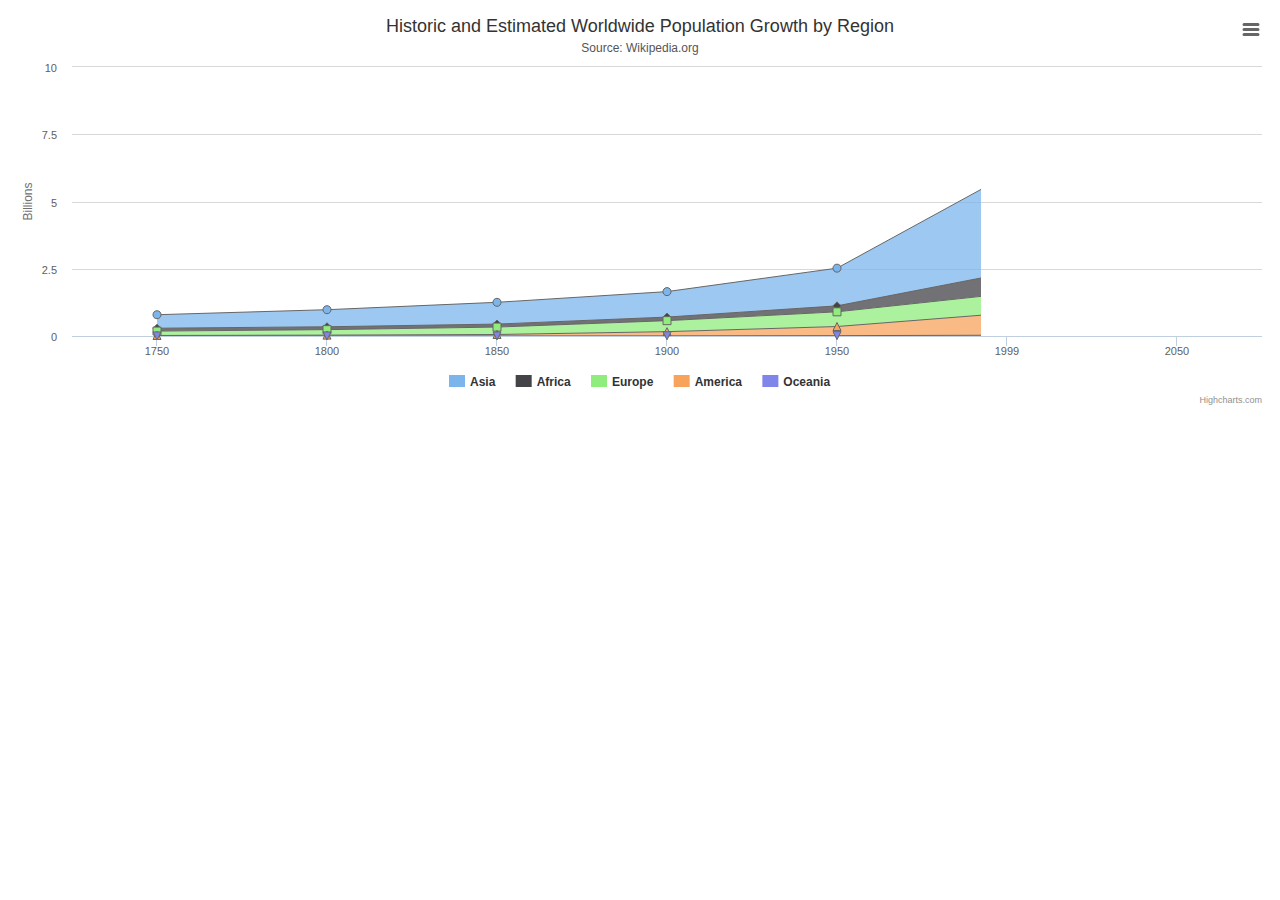
<file: js/highcharts/examples/area-stacked/index.htm>
<!DOCTYPE HTML>
<html>
	<head>
		<meta http-equiv="Content-Type" content="text/html; charset=utf-8">
		<title>Highcharts Example</title>

		<script type="text/javascript" src="http://ajax.googleapis.com/ajax/libs/jquery/1.8.2/jquery.min.js"></script>
		<style type="text/css">
${demo.css}
		</style>
		<script type="text/javascript">
$(function () {
    $('#container').highcharts({
        chart: {
            type: 'area'
        },
        title: {
            text: 'Historic and Estimated Worldwide Population Growth by Region'
        },
        subtitle: {
            text: 'Source: Wikipedia.org'
        },
        xAxis: {
            categories: ['1750', '1800', '1850', '1900', '1950', '1999', '2050'],
            tickmarkPlacement: 'on',
            title: {
                enabled: false
            }
        },
        yAxis: {
            title: {
                text: 'Billions'
            },
            labels: {
                formatter: function () {
                    return this.value / 1000;
                }
            }
        },
        tooltip: {
            shared: true,
            valueSuffix: ' millions'
        },
        plotOptions: {
            area: {
                stacking: 'normal',
                lineColor: '#666666',
                lineWidth: 1,
                marker: {
                    lineWidth: 1,
                    lineColor: '#666666'
                }
            }
        },
        series: [{
            name: 'Asia',
            data: [502, 635, 809, 947, 1402, 3634, 5268]
        }, {
            name: 'Africa',
            data: [106, 107, 111, 133, 221, 767, 1766]
        }, {
            name: 'Europe',
            data: [163, 203, 276, 408, 547, 729, 628]
        }, {
            name: 'America',
            data: [18, 31, 54, 156, 339, 818, 1201]
        }, {
            name: 'Oceania',
            data: [2, 2, 2, 6, 13, 30, 46]
        }]
    });
});
		</script>
	</head>
	<body>
<script src="../../js/highcharts.js"></script>
<script src="../../js/modules/exporting.js"></script>

<div id="container" style="min-width: 310px; height: 400px; margin: 0 auto"></div>

	</body>
</html>
</file>
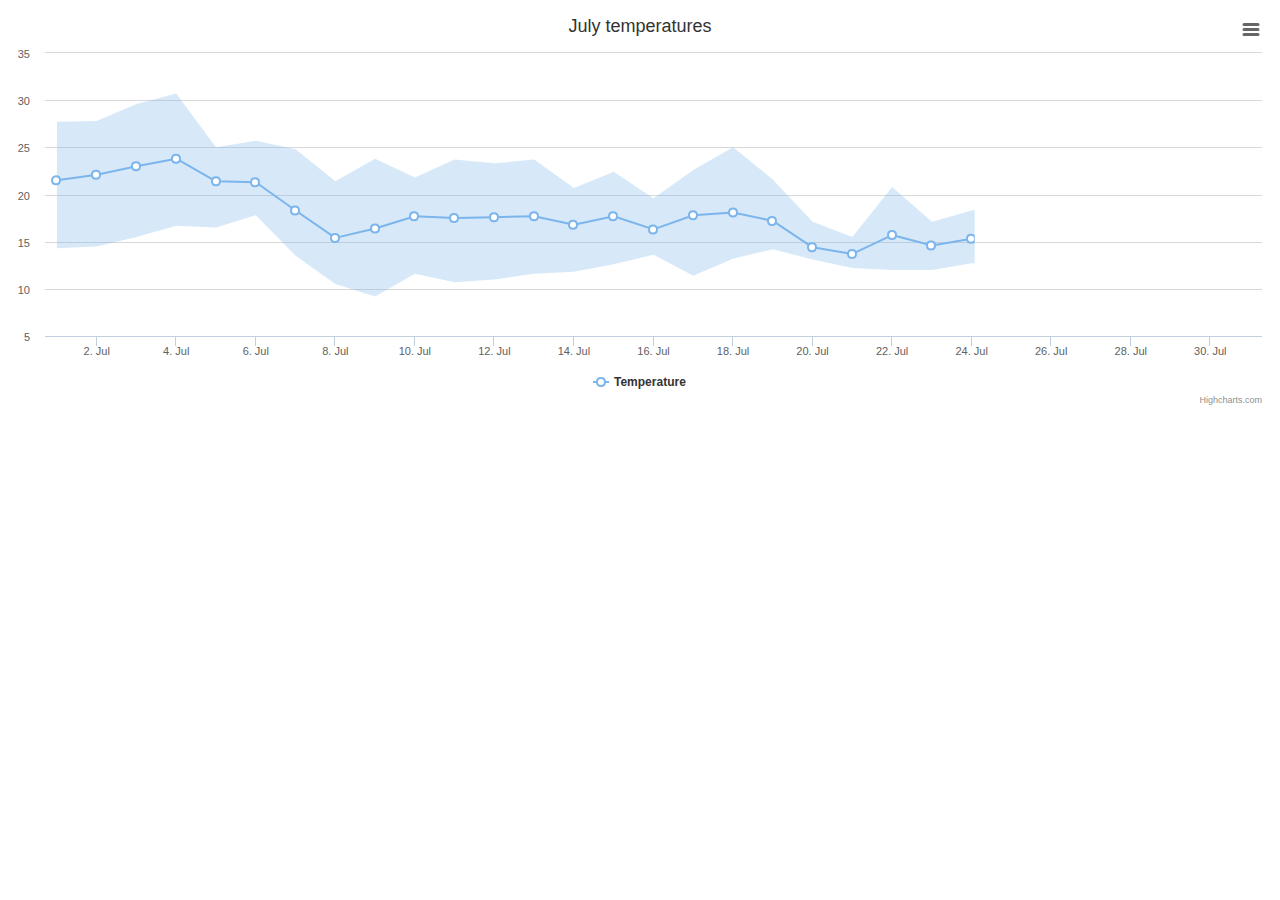
<file: js/highcharts/examples/arearange-line/index.htm>
<!DOCTYPE HTML>
<html>
	<head>
		<meta http-equiv="Content-Type" content="text/html; charset=utf-8">
		<title>Highcharts Example</title>

		<script type="text/javascript" src="http://ajax.googleapis.com/ajax/libs/jquery/1.8.2/jquery.min.js"></script>
		<style type="text/css">
${demo.css}
		</style>
		<script type="text/javascript">
$(function () {

    var ranges = [
            [1246406400000, 14.3, 27.7],
            [1246492800000, 14.5, 27.8],
            [1246579200000, 15.5, 29.6],
            [1246665600000, 16.7, 30.7],
            [1246752000000, 16.5, 25.0],
            [1246838400000, 17.8, 25.7],
            [1246924800000, 13.5, 24.8],
            [1247011200000, 10.5, 21.4],
            [1247097600000, 9.2, 23.8],
            [1247184000000, 11.6, 21.8],
            [1247270400000, 10.7, 23.7],
            [1247356800000, 11.0, 23.3],
            [1247443200000, 11.6, 23.7],
            [1247529600000, 11.8, 20.7],
            [1247616000000, 12.6, 22.4],
            [1247702400000, 13.6, 19.6],
            [1247788800000, 11.4, 22.6],
            [1247875200000, 13.2, 25.0],
            [1247961600000, 14.2, 21.6],
            [1248048000000, 13.1, 17.1],
            [1248134400000, 12.2, 15.5],
            [1248220800000, 12.0, 20.8],
            [1248307200000, 12.0, 17.1],
            [1248393600000, 12.7, 18.3],
            [1248480000000, 12.4, 19.4],
            [1248566400000, 12.6, 19.9],
            [1248652800000, 11.9, 20.2],
            [1248739200000, 11.0, 19.3],
            [1248825600000, 10.8, 17.8],
            [1248912000000, 11.8, 18.5],
            [1248998400000, 10.8, 16.1]
        ],
        averages = [
            [1246406400000, 21.5],
            [1246492800000, 22.1],
            [1246579200000, 23],
            [1246665600000, 23.8],
            [1246752000000, 21.4],
            [1246838400000, 21.3],
            [1246924800000, 18.3],
            [1247011200000, 15.4],
            [1247097600000, 16.4],
            [1247184000000, 17.7],
            [1247270400000, 17.5],
            [1247356800000, 17.6],
            [1247443200000, 17.7],
            [1247529600000, 16.8],
            [1247616000000, 17.7],
            [1247702400000, 16.3],
            [1247788800000, 17.8],
            [1247875200000, 18.1],
            [1247961600000, 17.2],
            [1248048000000, 14.4],
            [1248134400000, 13.7],
            [1248220800000, 15.7],
            [1248307200000, 14.6],
            [1248393600000, 15.3],
            [1248480000000, 15.3],
            [1248566400000, 15.8],
            [1248652800000, 15.2],
            [1248739200000, 14.8],
            [1248825600000, 14.4],
            [1248912000000, 15],
            [1248998400000, 13.6]
        ];


    $('#container').highcharts({

        title: {
            text: 'July temperatures'
        },

        xAxis: {
            type: 'datetime'
        },

        yAxis: {
            title: {
                text: null
            }
        },

        tooltip: {
            crosshairs: true,
            shared: true,
            valueSuffix: '°C'
        },

        legend: {
        },

        series: [{
            name: 'Temperature',
            data: averages,
            zIndex: 1,
            marker: {
                fillColor: 'white',
                lineWidth: 2,
                lineColor: Highcharts.getOptions().colors[0]
            }
        }, {
            name: 'Range',
            data: ranges,
            type: 'arearange',
            lineWidth: 0,
            linkedTo: ':previous',
            color: Highcharts.getOptions().colors[0],
            fillOpacity: 0.3,
            zIndex: 0
        }]
    });
});
		</script>
	</head>
	<body>
<script src="../../js/highcharts.js"></script>
<script src="../../js/highcharts-more.js"></script>
<script src="../../js/modules/exporting.js"></script>

<div id="container" style="min-width: 310px; height: 400px; margin: 0 auto"></div>

	</body>
</html>
</file>
<file: css/main.css>
body {
	height:100%;
	width:100%;
	overflow:hidden;
	background: #3a3a3a; /* Old browsers */
	background: -moz-linear-gradient(top,  #3a3a3a 0%, #0e0e0e 100%); /* FF3.6+ */
	background: -webkit-gradient(linear, left top, left bottom, color-stop(0%,#3a3a3a), color-stop(100%,#0e0e0e)); /* Chrome,Safari4+ */
	background: -webkit-linear-gradient(top,  #3a3a3a 0%,#0e0e0e 100%); /* Chrome10+,Safari5.1+ */
	background: -o-linear-gradient(top,  #3a3a3a 0%,#0e0e0e 100%); /* Opera 11.10+ */
	background: -ms-linear-gradient(top,  #3a3a3a 0%,#0e0e0e 100%); /* IE10+ */
	background: linear-gradient(to bottom,  #3a3a3a 0%,#0e0e0e 100%); /* W3C */
	filter: progid:DXImageTransform.Microsoft.gradient( startColorstr='#3a3a3a', endColorstr='#0e0e0e',GradientType=0 ); /* IE6-9 */
}



/* General Styling */

.left {
	float:left;
}

.right {
	float:right;
}

p {
	color:white;
	font-family: Arial, Helvetica, sans-serif;
}


/* Specific Styling */

#graph_sidebar {
	position:fixed;
	top: 0;
	right: 0;
	width:40%; 
	height:100%;
	padding-right:20px; 
	padding-top:10px;
}

.graph {
	height:25%;
}

.speedo {
	position: fixed;
	left:0; 
	bottom:0; 
	margin-left:-150px;
	margin-bottom:-90px;
	z-index:10;
}

#extra_stats{
	width:380px ;
	height:100px;
	padding:20px;
	display:block;
	position:fixed;
	bottom:0;
	left:240px;
	padding-left:80px;
	z-index:9;
	background: rgb(28,28,28); /* Old browsers */
	background: -moz-linear-gradient(-45deg,  rgba(28,28,28,1) 0%, rgba(33,33,33,1) 12%, rgba(35,35,35,1) 25%, rgba(25,25,25,1) 39%, rgba(44,44,44,1) 50%, rgba(0,0,0,1) 51%, rgba(17,17,17,1) 60%, rgba(43,43,43,1) 76%, rgba(28,28,28,1) 91%, rgba(19,19,19,1) 100%); /* FF3.6+ */
	background: -webkit-gradient(linear, left top, right bottom, color-stop(0%,rgba(28,28,28,1)), color-stop(12%,rgba(33,33,33,1)), color-stop(25%,rgba(35,35,35,1)), color-stop(39%,rgba(25,25,25,1)), color-stop(50%,rgba(44,44,44,1)), color-stop(51%,rgba(0,0,0,1)), color-stop(60%,rgba(17,17,17,1)), color-stop(76%,rgba(43,43,43,1)), color-stop(91%,rgba(28,28,28,1)), color-stop(100%,rgba(19,19,19,1))); /* Chrome,Safari4+ */
	background: -webkit-linear-gradient(-45deg,  rgba(28,28,28,1) 0%,rgba(33,33,33,1) 12%,rgba(35,35,35,1) 25%,rgba(25,25,25,1) 39%,rgba(44,44,44,1) 50%,rgba(0,0,0,1) 51%,rgba(17,17,17,1) 60%,rgba(43,43,43,1) 76%,rgba(28,28,28,1) 91%,rgba(19,19,19,1) 100%); /* Chrome10+,Safari5.1+ */
	background: -o-linear-gradient(-45deg,  rgba(28,28,28,1) 0%,rgba(33,33,33,1) 12%,rgba(35,35,35,1) 25%,rgba(25,25,25,1) 39%,rgba(44,44,44,1) 50%,rgba(0,0,0,1) 51%,rgba(17,17,17,1) 60%,rgba(43,43,43,1) 76%,rgba(28,28,28,1) 91%,rgba(19,19,19,1) 100%); /* Opera 11.10+ */
	background: -ms-linear-gradient(-45deg,  rgba(28,28,28,1) 0%,rgba(33,33,33,1) 12%,rgba(35,35,35,1) 25%,rgba(25,25,25,1) 39%,rgba(44,44,44,1) 50%,rgba(0,0,0,1) 51%,rgba(17,17,17,1) 60%,rgba(43,43,43,1) 76%,rgba(28,28,28,1) 91%,rgba(19,19,19,1) 100%); /* IE10+ */
	background: linear-gradient(135deg,  rgba(28,28,28,1) 0%,rgba(33,33,33,1) 12%,rgba(35,35,35,1) 25%,rgba(25,25,25,1) 39%,rgba(44,44,44,1) 50%,rgba(0,0,0,1) 51%,rgba(17,17,17,1) 60%,rgba(43,43,43,1) 76%,rgba(28,28,28,1) 91%,rgba(19,19,19,1) 100%); /* W3C */
	filter: progid:DXImageTransform.Microsoft.gradient( startColorstr='#1c1c1c', endColorstr='#131313',GradientType=1 ); /* IE6-9 fallback on horizontal gradient */


}

#extra_stats p {
	color:white;
	font-family: Arial, Helvetica, sans-serif;
}

#extra_stats p span {
	color:#0cf;
}



#car {
	position: relative;
	padding-right:20px;
	width:56%; 
	height:300px;
	display:block;
	margin-top:10%;
	
}

#car p {
	position: absolute;
	font-weight:100;
}

#car > p > span {
	
	text-align:center;
	width:50px;
	padding:5px; 
	border: 1px solid white;
	border-radius:10px;

}

#logo {
	width:56%;
	border-bottom:1px solid white;
}


#logo img {
	display:inline-table;
}
#logo h3 {
	display:inline-table;
	color:white; 
	font-family: Arial, Helvetica, sans-serif;
	font-weight:100;
}
</file>
